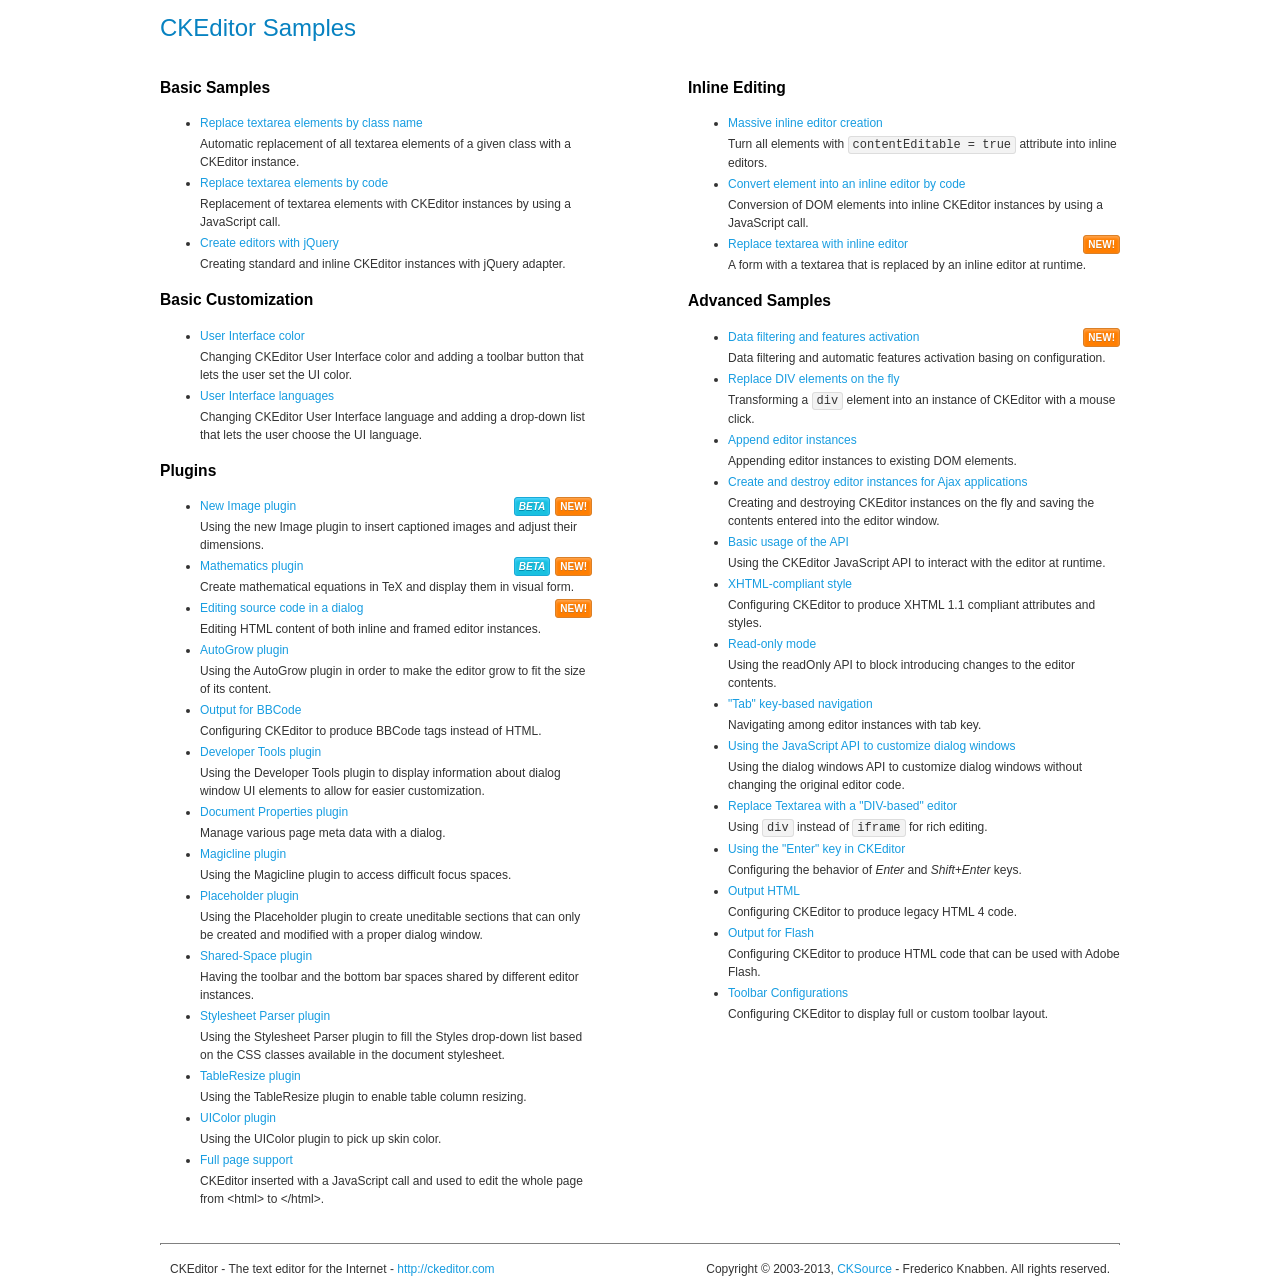
<file: static/js/ckeditor/samples/index.html>
﻿<!DOCTYPE html>
<!--
Copyright (c) 2003-2013, CKSource - Frederico Knabben. All rights reserved.
For licensing, see LICENSE.md or http://ckeditor.com/license
-->
<html>
<head>
	<title>CKEditor Samples</title>
	<meta charset="utf-8">
	<link rel="stylesheet" href="sample.css">
</head>
<body>
	<h1 class="samples">
		CKEditor Samples
	</h1>
	<div class="twoColumns">
		<div class="twoColumnsLeft">
			<h2 class="samples">
				Basic Samples
			</h2>
			<dl class="samples">
				<dt><a class="samples" href="replacebyclass.html">Replace textarea elements by class name</a></dt>
				<dd>Automatic replacement of all textarea elements of a given class with a CKEditor instance.</dd>

				<dt><a class="samples" href="replacebycode.html">Replace textarea elements by code</a></dt>
				<dd>Replacement of textarea elements with CKEditor instances by using a JavaScript call.</dd>

				<dt><a class="samples" href="jquery.html">Create editors with jQuery</a></dt>
				<dd>Creating standard and inline CKEditor instances with jQuery adapter.</dd>
			</dl>

			<h2 class="samples">
				Basic Customization
			</h2>
			<dl class="samples">
				<dt><a class="samples" href="uicolor.html">User Interface color</a></dt>
				<dd>Changing CKEditor User Interface color and adding a toolbar button that lets the user set the UI color.</dd>

				<dt><a class="samples" href="uilanguages.html">User Interface languages</a></dt>
				<dd>Changing CKEditor User Interface language and adding a drop-down list that lets the user choose the UI language.</dd>
			</dl>


			<h2 class="samples">Plugins</h2>
<dl class="samples">
<dt><a class="samples" href="plugins/image2/image2.html">New Image plugin</a> <span class="new">New!</span> <span class="beta">Beta</span></dt>
<dd>Using the new Image plugin to insert captioned images and adjust their dimensions.</dd>

<dt><a class="samples" href="plugins/mathjax/mathjax.html">Mathematics plugin</a> <span class="new">New!</span> <span class="beta">Beta</span></dt>
<dd>Create mathematical equations in TeX and display them in visual form.</dd>

<dt><a class="samples" href="plugins/sourcedialog/sourcedialog.html">Editing source code in a dialog</a> <span class="new">New!</span></dt>
<dd>Editing HTML content of both inline and framed editor instances.</dd>

<dt><a class="samples" href="plugins/autogrow/autogrow.html">AutoGrow plugin</a></dt>
<dd>Using the AutoGrow plugin in order to make the editor grow to fit the size of its content.</dd>

<dt><a class="samples" href="plugins/bbcode/bbcode.html">Output for BBCode</a></dt>
<dd>Configuring CKEditor to produce BBCode tags instead of HTML.</dd>

<dt><a class="samples" href="plugins/devtools/devtools.html">Developer Tools plugin</a></dt>
<dd>Using the Developer Tools plugin to display information about dialog window UI elements to allow for easier customization.</dd>

<dt><a class="samples" href="plugins/docprops/docprops.html">Document Properties plugin</a></dt>
<dd>Manage various page meta data with a dialog.</dd>

<dt><a class="samples" href="plugins/magicline/magicline.html">Magicline plugin</a></dt>
<dd>Using the Magicline plugin to access difficult focus spaces.</dd>

<dt><a class="samples" href="plugins/placeholder/placeholder.html">Placeholder plugin</a></dt>
<dd>Using the Placeholder plugin to create uneditable sections that can only be created and modified with a proper dialog window.</dd>

<dt><a class="samples" href="plugins/sharedspace/sharedspace.html">Shared-Space plugin</a></dt>
<dd>Having the toolbar and the bottom bar spaces shared by different editor instances.</dd>

<dt><a class="samples" href="plugins/stylesheetparser/stylesheetparser.html">Stylesheet Parser plugin</a></dt>
<dd>Using the Stylesheet Parser plugin to fill the Styles drop-down list based on the CSS classes available in the document stylesheet.</dd>

<dt><a class="samples" href="plugins/tableresize/tableresize.html">TableResize plugin</a></dt>
<dd>Using the TableResize plugin to enable table column resizing.</dd>

<dt><a class="samples" href="plugins/uicolor/uicolor.html">UIColor plugin</a></dt>
<dd>Using the UIColor plugin to pick up skin color.</dd>

<dt><a class="samples" href="plugins/wysiwygarea/fullpage.html">Full page support</a></dt>
<dd>CKEditor inserted with a JavaScript call and used to edit the whole page from &lt;html&gt; to &lt;/html&gt;.</dd>
</dl>
		</div>
		<div class="twoColumnsRight">
			<h2 class="samples">
				Inline Editing
			</h2>
			<dl class="samples">
				<dt><a class="samples" href="inlineall.html">Massive inline editor creation</a></dt>
				<dd>Turn all elements with <code>contentEditable = true</code> attribute into inline editors.</dd>

				<dt><a class="samples" href="inlinebycode.html">Convert element into an inline editor by code</a></dt>
				<dd>Conversion of DOM elements into inline CKEditor instances by using a JavaScript call.</dd>

				<dt><a class="samples" href="inlinetextarea.html">Replace textarea with inline editor</a> <span class="new">New!</span></dt>
				<dd>A form with a textarea that is replaced by an inline editor at runtime.</dd>

				
			</dl>

			<h2 class="samples">
				Advanced Samples
			</h2>
			<dl class="samples">
				<dt><a class="samples" href="datafiltering.html">Data filtering and features activation</a> <span class="new">New!</span></dt>
				<dd>Data filtering and automatic features activation basing on configuration.</dd>

				<dt><a class="samples" href="divreplace.html">Replace DIV elements on the fly</a></dt>
				<dd>Transforming a <code>div</code> element into an instance of CKEditor with a mouse click.</dd>

				<dt><a class="samples" href="appendto.html">Append editor instances</a></dt>
				<dd>Appending editor instances to existing DOM elements.</dd>

				<dt><a class="samples" href="ajax.html">Create and destroy editor instances for Ajax applications</a></dt>
				<dd>Creating and destroying CKEditor instances on the fly and saving the contents entered into the editor window.</dd>

				<dt><a class="samples" href="api.html">Basic usage of the API</a></dt>
				<dd>Using the CKEditor JavaScript API to interact with the editor at runtime.</dd>

				<dt><a class="samples" href="xhtmlstyle.html">XHTML-compliant style</a></dt>
				<dd>Configuring CKEditor to produce XHTML 1.1 compliant attributes and styles.</dd>

				<dt><a class="samples" href="readonly.html">Read-only mode</a></dt>
				<dd>Using the readOnly API to block introducing changes to the editor contents.</dd>

				<dt><a class="samples" href="tabindex.html">"Tab" key-based navigation</a></dt>
				<dd>Navigating among editor instances with tab key.</dd>


				
<dt><a class="samples" href="plugins/dialog/dialog.html">Using the JavaScript API to customize dialog windows</a></dt>
<dd>Using the dialog windows API to customize dialog windows without changing the original editor code.</dd>

<dt><a class="samples" href="plugins/divarea/divarea.html">Replace Textarea with a &quot;DIV-based&quot; editor</a></dt>
<dd>Using <code>div</code> instead of <code>iframe</code> for rich editing.</dd>

<dt><a class="samples" href="plugins/enterkey/enterkey.html">Using the &quot;Enter&quot; key in CKEditor</a></dt>
<dd>Configuring the behavior of <em>Enter</em> and <em>Shift+Enter</em> keys.</dd>

<dt><a class="samples" href="plugins/htmlwriter/outputhtml.html">Output HTML</a></dt>
<dd>Configuring CKEditor to produce legacy HTML 4 code.</dd>

<dt><a class="samples" href="plugins/htmlwriter/outputforflash.html">Output for Flash</a></dt>
<dd>Configuring CKEditor to produce HTML code that can be used with Adobe Flash.</dd>

<dt><a class="samples" href="plugins/toolbar/toolbar.html">Toolbar Configurations</a></dt>
<dd>Configuring CKEditor to display full or custom toolbar layout.</dd>

			</dl>
		</div>
	</div>
	<div id="footer">
		<hr>
		<p>
			CKEditor - The text editor for the Internet - <a class="samples" href="http://ckeditor.com/">http://ckeditor.com</a>
		</p>
		<p id="copy">
			Copyright &copy; 2003-2013, <a class="samples" href="http://cksource.com/">CKSource</a> - Frederico Knabben. All rights reserved.
		</p>
	</div>
</body>
</html>
</file>
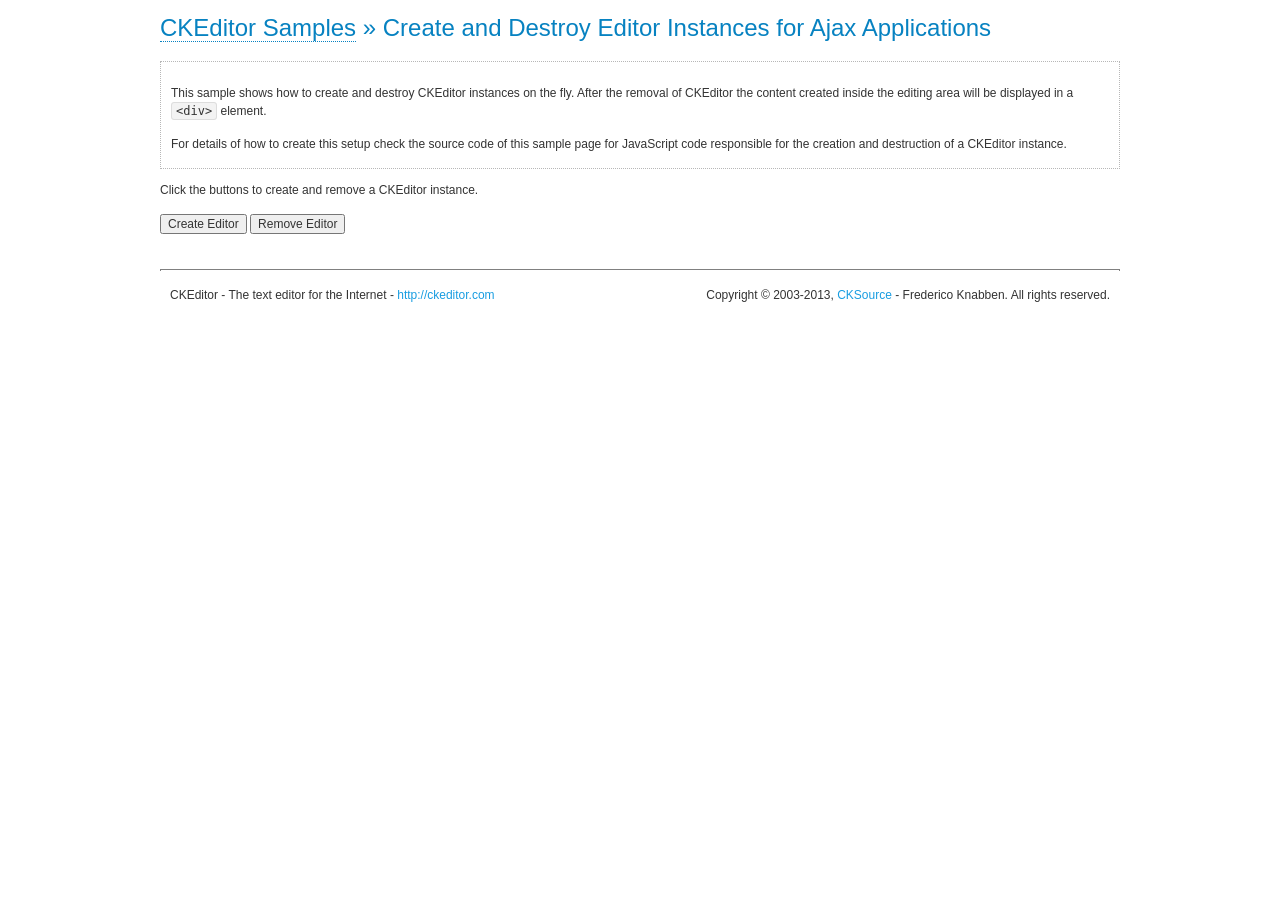
<file: static/js/ckeditor/samples/ajax.html>
<!DOCTYPE html>
<!--
Copyright (c) 2003-2013, CKSource - Frederico Knabben. All rights reserved.
For licensing, see LICENSE.md or http://ckeditor.com/license
-->
<html>
<head>
	<title>Ajax &mdash; CKEditor Sample</title>
	<meta charset="utf-8">
	<script src="../ckeditor.js"></script>
	<link rel="stylesheet" href="sample.css">
	<script>

		var editor, html = '';

		function createEditor() {
			if ( editor )
				return;

			// Create a new editor inside the <div id="editor">, setting its value to html
			var config = {};
			editor = CKEDITOR.appendTo( 'editor', config, html );
		}

		function removeEditor() {
			if ( !editor )
				return;

			// Retrieve the editor contents. In an Ajax application, this data would be
			// sent to the server or used in any other way.
			document.getElementById( 'editorcontents' ).innerHTML = html = editor.getData();
			document.getElementById( 'contents' ).style.display = '';

			// Destroy the editor.
			editor.destroy();
			editor = null;
		}

	</script>
</head>
<body>
	<h1 class="samples">
		<a href="index.html">CKEditor Samples</a> &raquo; Create and Destroy Editor Instances for Ajax Applications
	</h1>
	<div class="description">
		<p>
			This sample shows how to create and destroy CKEditor instances on the fly. After the removal of CKEditor the content created inside the editing
			area will be displayed in a <code>&lt;div&gt;</code> element.
		</p>
		<p>
			For details of how to create this setup check the source code of this sample page
			for JavaScript code responsible for the creation and destruction of a CKEditor instance.
		</p>
	</div>
	<p>Click the buttons to create and remove a CKEditor instance.</p>
	<p>
		<input onclick="createEditor();" type="button" value="Create Editor">
		<input onclick="removeEditor();" type="button" value="Remove Editor">
	</p>
	<!-- This div will hold the editor. -->
	<div id="editor">
	</div>
	<div id="contents" style="display: none">
		<p>
			Edited Contents:
		</p>
		<!-- This div will be used to display the editor contents. -->
		<div id="editorcontents">
		</div>
	</div>
	<div id="footer">
		<hr>
		<p>
			CKEditor - The text editor for the Internet - <a class="samples" href="http://ckeditor.com/">http://ckeditor.com</a>
		</p>
		<p id="copy">
			Copyright &copy; 2003-2013, <a class="samples" href="http://cksource.com/">CKSource</a> - Frederico
			Knabben. All rights reserved.
		</p>
	</div>
</body>
</html>
</file>
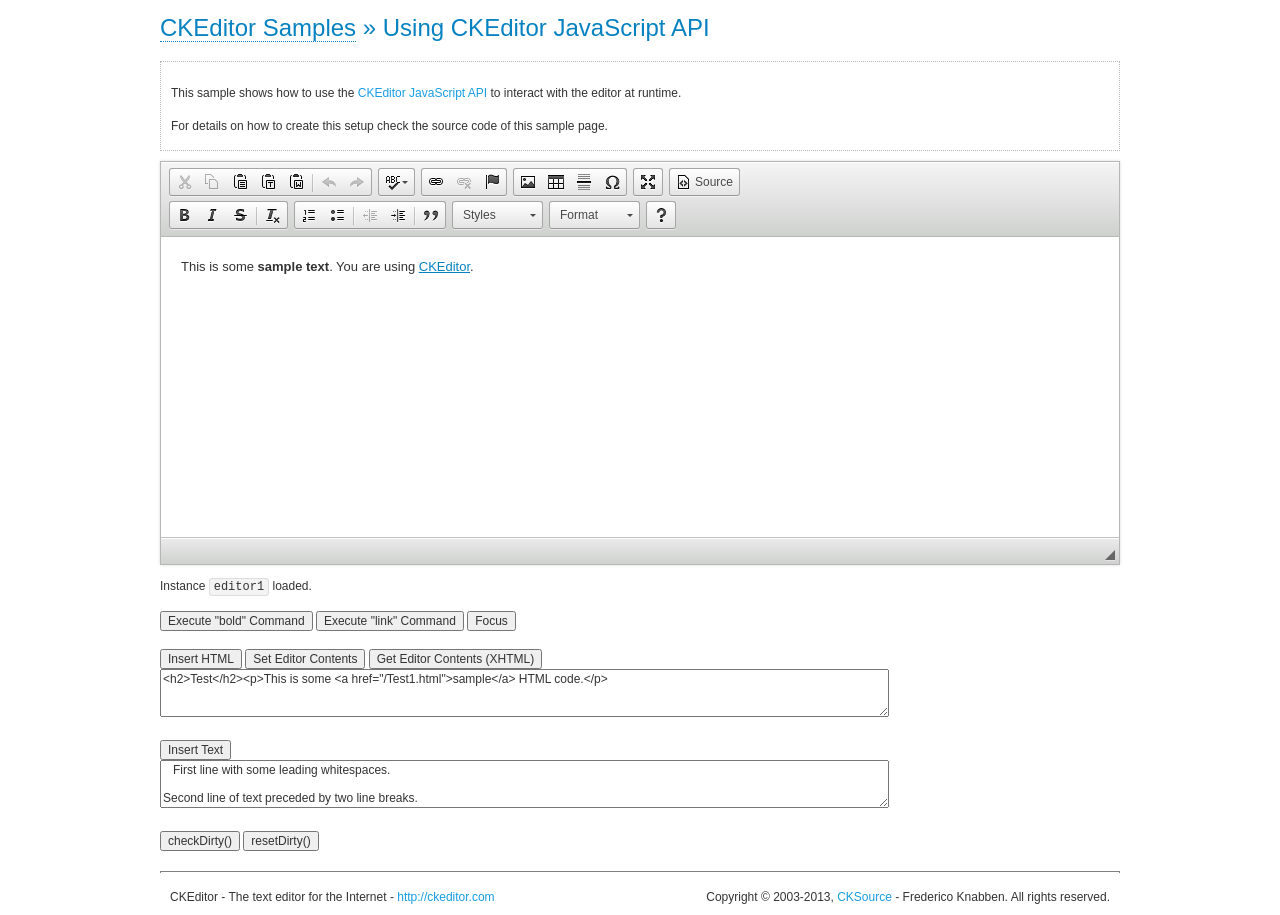
<file: static/js/ckeditor/samples/api.html>
<!DOCTYPE html>
<!--
Copyright (c) 2003-2013, CKSource - Frederico Knabben. All rights reserved.
For licensing, see LICENSE.md or http://ckeditor.com/license
-->
<html>
<head>
	<meta charset="utf-8">
	<title>API Usage &mdash; CKEditor Sample</title>
	<script src="../ckeditor.js"></script>
	<link href="sample.css" rel="stylesheet">
	<script>

// The instanceReady event is fired, when an instance of CKEditor has finished
// its initialization.
CKEDITOR.on( 'instanceReady', function( ev ) {
	// Show the editor name and description in the browser status bar.
	document.getElementById( 'eMessage' ).innerHTML = 'Instance <code>' + ev.editor.name + '<\/code> loaded.';

	// Show this sample buttons.
	document.getElementById( 'eButtons' ).style.display = 'block';
});

function InsertHTML() {
	// Get the editor instance that we want to interact with.
	var editor = CKEDITOR.instances.editor1;
	var value = document.getElementById( 'htmlArea' ).value;

	// Check the active editing mode.
	if ( editor.mode == 'wysiwyg' )
	{
		// Insert HTML code.
		// http://docs.ckeditor.com/#!/api/CKEDITOR.editor-method-insertHtml
		editor.insertHtml( value );
	}
	else
		alert( 'You must be in WYSIWYG mode!' );
}

function InsertText() {
	// Get the editor instance that we want to interact with.
	var editor = CKEDITOR.instances.editor1;
	var value = document.getElementById( 'txtArea' ).value;

	// Check the active editing mode.
	if ( editor.mode == 'wysiwyg' )
	{
		// Insert as plain text.
		// http://docs.ckeditor.com/#!/api/CKEDITOR.editor-method-insertText
		editor.insertText( value );
	}
	else
		alert( 'You must be in WYSIWYG mode!' );
}

function SetContents() {
	// Get the editor instance that we want to interact with.
	var editor = CKEDITOR.instances.editor1;
	var value = document.getElementById( 'htmlArea' ).value;

	// Set editor contents (replace current contents).
	// http://docs.ckeditor.com/#!/api/CKEDITOR.editor-method-setData
	editor.setData( value );
}

function GetContents() {
	// Get the editor instance that you want to interact with.
	var editor = CKEDITOR.instances.editor1;

	// Get editor contents
	// http://docs.ckeditor.com/#!/api/CKEDITOR.editor-method-getData
	alert( editor.getData() );
}

function ExecuteCommand( commandName ) {
	// Get the editor instance that we want to interact with.
	var editor = CKEDITOR.instances.editor1;

	// Check the active editing mode.
	if ( editor.mode == 'wysiwyg' )
	{
		// Execute the command.
		// http://docs.ckeditor.com/#!/api/CKEDITOR.editor-method-execCommand
		editor.execCommand( commandName );
	}
	else
		alert( 'You must be in WYSIWYG mode!' );
}

function CheckDirty() {
	// Get the editor instance that we want to interact with.
	var editor = CKEDITOR.instances.editor1;
	// Checks whether the current editor contents present changes when compared
	// to the contents loaded into the editor at startup
	// http://docs.ckeditor.com/#!/api/CKEDITOR.editor-method-checkDirty
	alert( editor.checkDirty() );
}

function ResetDirty() {
	// Get the editor instance that we want to interact with.
	var editor = CKEDITOR.instances.editor1;
	// Resets the "dirty state" of the editor (see CheckDirty())
	// http://docs.ckeditor.com/#!/api/CKEDITOR.editor-method-resetDirty
	editor.resetDirty();
	alert( 'The "IsDirty" status has been reset' );
}

function Focus() {
	CKEDITOR.instances.editor1.focus();
}

function onFocus() {
	document.getElementById( 'eMessage' ).innerHTML = '<b>' + this.name + ' is focused </b>';
}

function onBlur() {
	document.getElementById( 'eMessage' ).innerHTML = this.name + ' lost focus';
}

	</script>

</head>
<body>
	<h1 class="samples">
		<a href="index.html">CKEditor Samples</a> &raquo; Using CKEditor JavaScript API
	</h1>
	<div class="description">
	<p>
		This sample shows how to use the
		<a class="samples" href="http://docs.ckeditor.com/#!/api/CKEDITOR.editor">CKEditor JavaScript API</a>
		to interact with the editor at runtime.
	</p>
	<p>
		For details on how to create this setup check the source code of this sample page.
	</p>
	</div>

	<!-- This <div> holds alert messages to be display in the sample page. -->
	<div id="alerts">
		<noscript>
			<p>
				<strong>CKEditor requires JavaScript to run</strong>. In a browser with no JavaScript
				support, like yours, you should still see the contents (HTML data) and you should
				be able to edit it normally, without a rich editor interface.
			</p>
		</noscript>
	</div>
	<form action="../../../samples/sample_posteddata.php" method="post">
		<textarea cols="100" id="editor1" name="editor1" rows="10">&lt;p&gt;This is some &lt;strong&gt;sample text&lt;/strong&gt;. You are using &lt;a href="http://ckeditor.com/"&gt;CKEditor&lt;/a&gt;.&lt;/p&gt;</textarea>

		<script>
			// Replace the <textarea id="editor1"> with an CKEditor instance.
			CKEDITOR.replace( 'editor1', {
				on: {
					focus: onFocus,
					blur: onBlur,

					// Check for availability of corresponding plugins.
					pluginsLoaded: function( evt ) {
						var doc = CKEDITOR.document, ed = evt.editor;
						if ( !ed.getCommand( 'bold' ) )
							doc.getById( 'exec-bold' ).hide();
						if ( !ed.getCommand( 'link' ) )
							doc.getById( 'exec-link' ).hide();
					}
				}
			});
		</script>

		<p id="eMessage">
		</p>

		<div id="eButtons" style="display: none">
			<input id="exec-bold" onclick="ExecuteCommand('bold');" type="button" value="Execute &quot;bold&quot; Command">
			<input id="exec-link" onclick="ExecuteCommand('link');" type="button" value="Execute &quot;link&quot; Command">
			<input onclick="Focus();" type="button" value="Focus">
			<br><br>
			<input onclick="InsertHTML();" type="button" value="Insert HTML">
			<input onclick="SetContents();" type="button" value="Set Editor Contents">
			<input onclick="GetContents();" type="button" value="Get Editor Contents (XHTML)">
			<br>
			<textarea cols="100" id="htmlArea" rows="3">&lt;h2&gt;Test&lt;/h2&gt;&lt;p&gt;This is some &lt;a href="/Test1.html"&gt;sample&lt;/a&gt; HTML code.&lt;/p&gt;</textarea>
			<br>
			<br>
			<input onclick="InsertText();" type="button" value="Insert Text">
			<br>
			<textarea cols="100" id="txtArea" rows="3">   First line with some leading whitespaces.

Second line of text preceded by two line breaks.</textarea>
			<br>
			<br>
			<input onclick="CheckDirty();" type="button" value="checkDirty()">
			<input onclick="ResetDirty();" type="button" value="resetDirty()">
		</div>
	</form>
	<div id="footer">
		<hr>
		<p>
			CKEditor - The text editor for the Internet - <a class="samples" href="http://ckeditor.com/">http://ckeditor.com</a>
		</p>
		<p id="copy">
			Copyright &copy; 2003-2013, <a class="samples" href="http://cksource.com/">CKSource</a> - Frederico
			Knabben. All rights reserved.
		</p>
	</div>
</body>
</html>
</file>
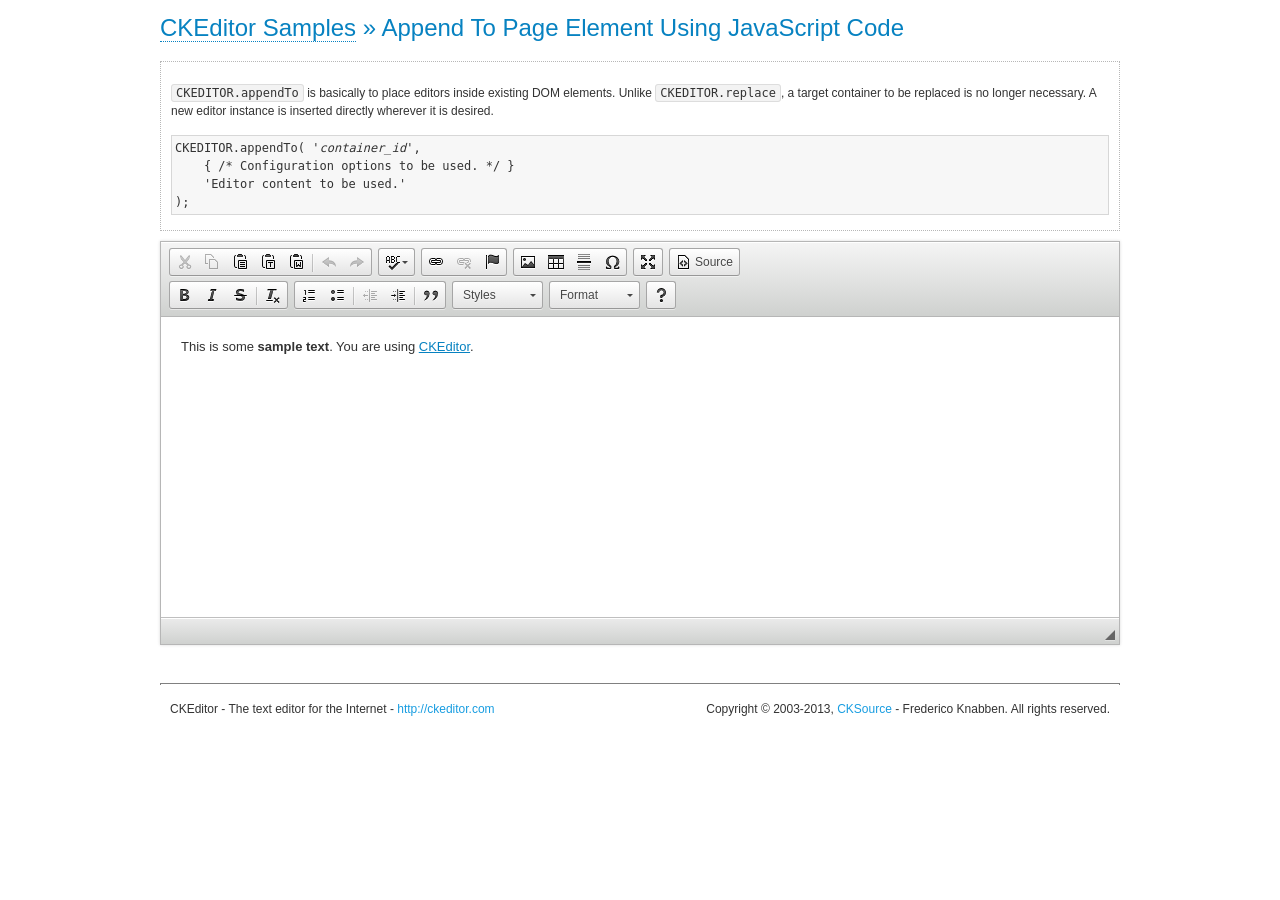
<file: static/js/ckeditor/samples/appendto.html>
<!DOCTYPE html>
<!--
Copyright (c) 2003-2013, CKSource - Frederico Knabben. All rights reserved.
For licensing, see LICENSE.md or http://ckeditor.com/license
-->
<html>
<head>
	<title>CKEDITOR.appendTo &mdash; CKEditor Sample</title>
	<meta charset="utf-8">
	<script src="../ckeditor.js"></script>
	<link rel="stylesheet" href="sample.css">
</head>
<body>
	<h1 class="samples">
		<a href="index.html">CKEditor Samples</a> &raquo; Append To Page Element Using JavaScript Code
	</h1>
	<div id="section1">
		<div class="description">
			<p>
				<code>CKEDITOR.appendTo</code> is basically to place editors
				inside existing DOM elements. Unlike <code>CKEDITOR.replace</code>,
				a target container to be replaced is no longer necessary. A new editor
				instance is inserted directly wherever it is desired.
			</p>
<pre class="samples">CKEDITOR.appendTo( '<em>container_id</em>',
	{ /* Configuration options to be used. */ }
	'Editor content to be used.'
);</pre>
		</div>
		<script>

			// This call can be placed at any point after the
			// <textarea>, or inside a <head><script> in a
			// window.onload event handler.

			// Replace the <textarea id="editor"> with an CKEditor
			// instance, using default configurations.
			CKEDITOR.appendTo( 'section1',
				null,
				'<p>This is some <strong>sample text</strong>. You are using <a href="http://ckeditor.com/">CKEditor</a>.</p>'
			);

		</script>
	</div>
	<br>
	<div id="footer">
		<hr>
		<p>
			CKEditor - The text editor for the Internet - <a class="samples" href="http://ckeditor.com/">http://ckeditor.com</a>
		</p>
		<p id="copy">
			Copyright &copy; 2003-2013, <a class="samples" href="http://cksource.com/">CKSource</a> - Frederico
			Knabben. All rights reserved.
		</p>
	</div>
</body>
</html>
</file>
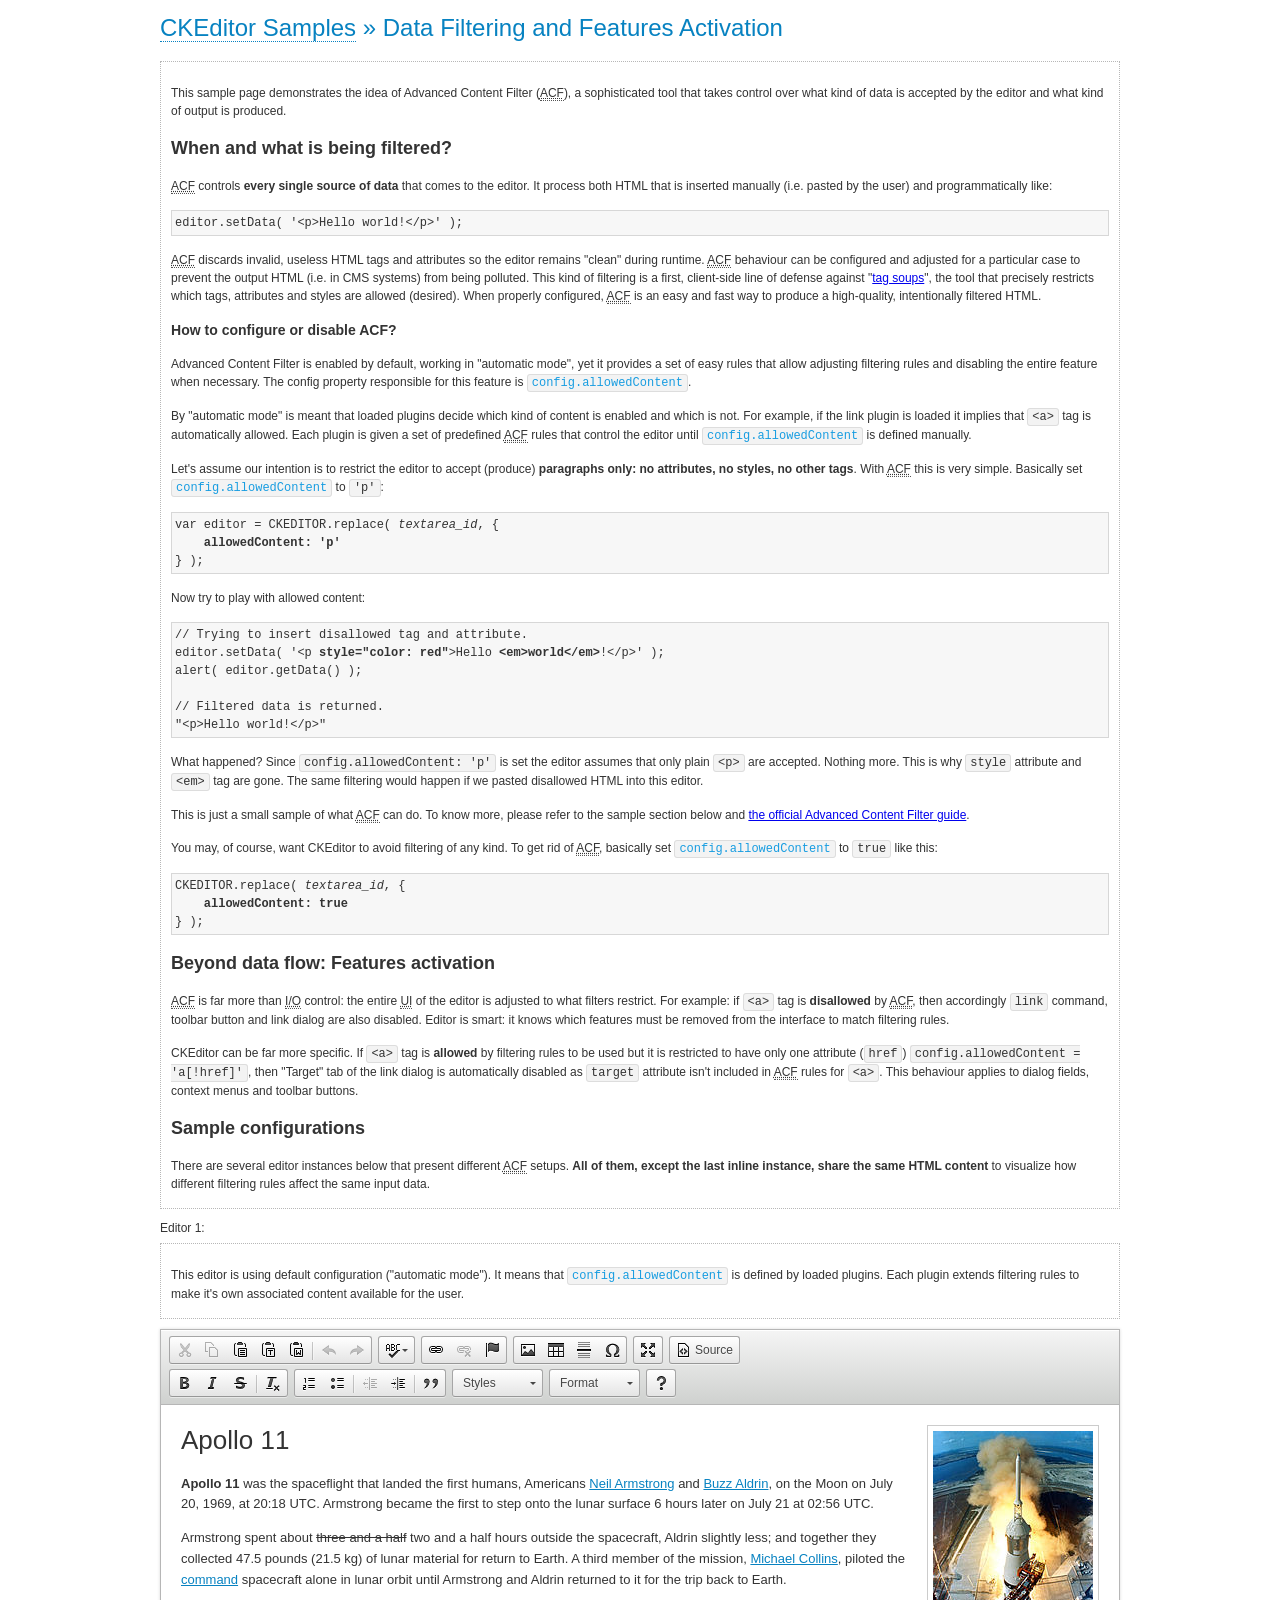
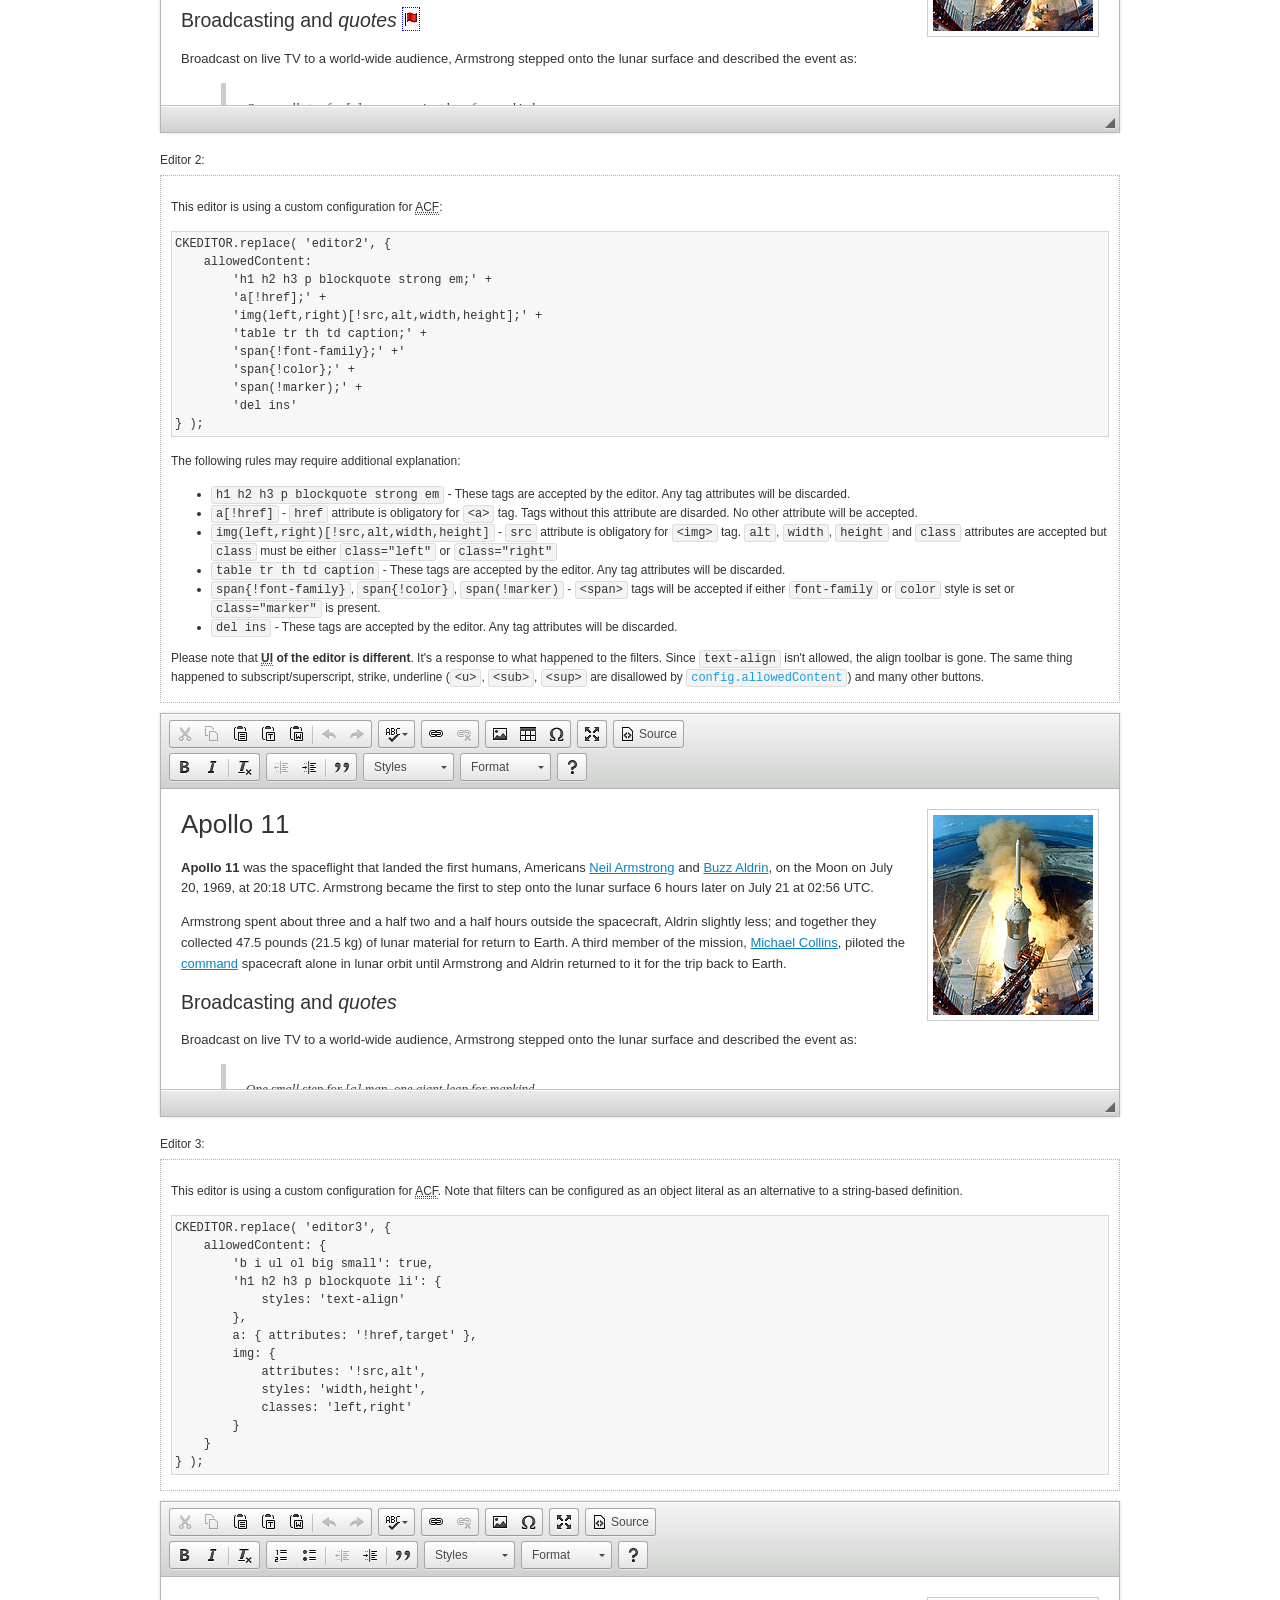
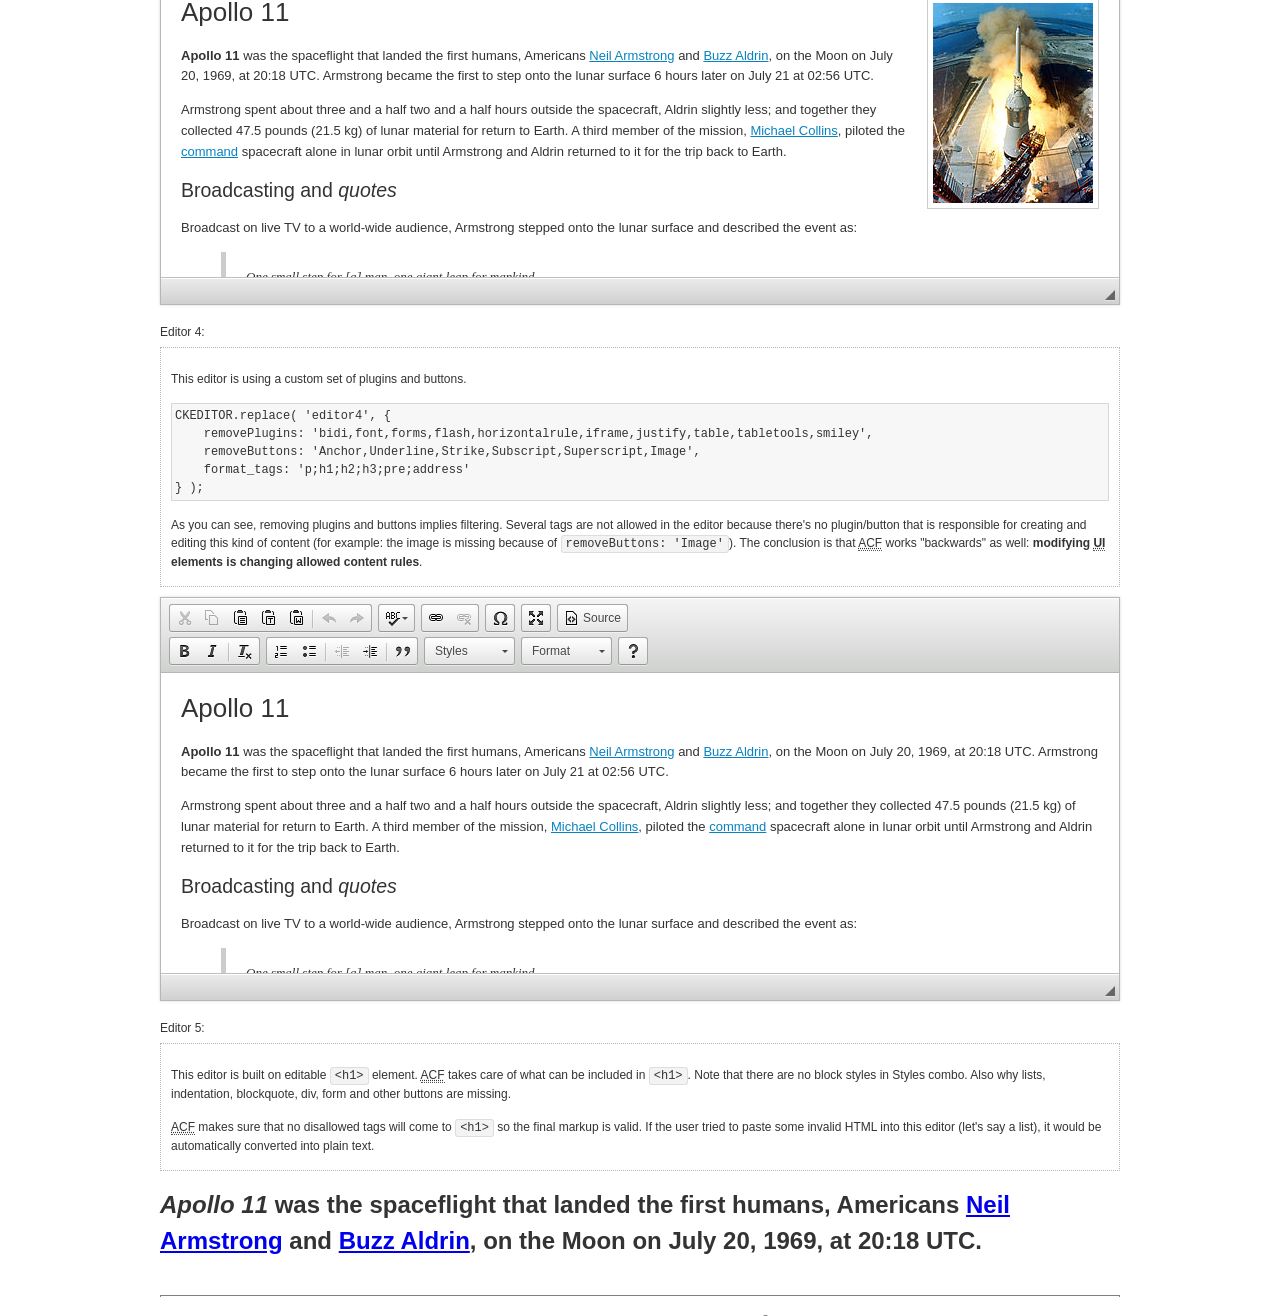
<file: static/js/ckeditor/samples/datafiltering.html>
<!DOCTYPE html>
<!--
Copyright (c) 2003-2013, CKSource - Frederico Knabben. All rights reserved.
For licensing, see LICENSE.md or http://ckeditor.com/license
-->
<html>
<head>
	<title>Data Filtering &mdash; CKEditor Sample</title>
	<meta charset="utf-8">
	<script src="../ckeditor.js"></script>
	<link rel="stylesheet" href="sample.css">
	<script>
		// Remove advanced tabs for all editors.
		CKEDITOR.config.removeDialogTabs = 'image:advanced;link:advanced;flash:advanced;creatediv:advanced;editdiv:advanced';
	</script>
</head>
<body>
	<h1 class="samples">
		<a href="index.html">CKEditor Samples</a> &raquo; Data Filtering and Features Activation
	</h1>
	<div class="description">
		<p>
			This sample page demonstrates the idea of Advanced Content Filter
			(<abbr title="Advanced Content Filter">ACF</abbr>), a sophisticated
			tool that takes control over what kind of data is accepted by the editor and what
			kind of output is produced.
		</p>
		<h2>When and what is being filtered?</h2>
		<p>
			<abbr title="Advanced Content Filter">ACF</abbr> controls
			<strong>every single source of data</strong> that comes to the editor.
			It process both HTML that is inserted manually (i.e. pasted by the user)
			and programmatically like:
		</p>
<pre class="samples">
editor.setData( '&lt;p&gt;Hello world!&lt;/p&gt;' );
</pre>
		<p>
			<abbr title="Advanced Content Filter">ACF</abbr> discards invalid,
			useless HTML tags and attributes so the editor remains "clean" during
			runtime. <abbr title="Advanced Content Filter">ACF</abbr> behaviour
			can be configured and adjusted for a particular case to prevent the
			output HTML (i.e. in CMS systems) from being polluted.

			This kind of filtering is a first, client-side line of defense
			against "<a href="http://en.wikipedia.org/wiki/Tag_soup">tag soups</a>",
			the tool that precisely restricts which tags, attributes and styles
			are allowed (desired). When properly configured, <abbr title="Advanced Content Filter">ACF</abbr>
			is an easy and fast way to produce a high-quality, intentionally filtered HTML.
		</p>

		<h3>How to configure or disable ACF?</h3>
		<p>
			Advanced Content Filter is enabled by default, working in "automatic mode", yet
			it provides a set of easy rules that allow adjusting filtering rules
			and disabling the entire feature when necessary. The config property
			responsible for this feature is <code><a class="samples"
			href="http://docs.ckeditor.com/#!/api/CKEDITOR.config-cfg-allowedContent">config.allowedContent</a></code>.
		</p>
		<p>
			By "automatic mode" is meant that loaded plugins decide which kind
			of content is enabled and which is not. For example, if the link
			plugin is loaded it implies that <code>&lt;a&gt;</code> tag is
			automatically allowed. Each plugin is given a set
			of predefined <abbr title="Advanced Content Filter">ACF</abbr> rules
			that control the editor until <code><a class="samples"
			href="http://docs.ckeditor.com/#!/api/CKEDITOR.config-cfg-allowedContent">
			config.allowedContent</a></code>
			is defined manually.
		</p>
		<p>
			Let's assume our intention is to restrict the editor to accept (produce) <strong>paragraphs
			only: no attributes, no styles, no other tags</strong>.
			With <abbr title="Advanced Content Filter">ACF</abbr>
			this is very simple. Basically set <code><a class="samples"
			href="http://docs.ckeditor.com/#!/api/CKEDITOR.config-cfg-allowedContent">
			config.allowedContent</a></code> to <code>'p'</code>:
		</p>
<pre class="samples">
var editor = CKEDITOR.replace( <em>textarea_id</em>, {
	<strong>allowedContent: 'p'</strong>
} );
</pre>
		<p>
			Now try to play with allowed content:
		</p>
<pre class="samples">
// Trying to insert disallowed tag and attribute.
editor.setData( '&lt;p <strong>style="color: red"</strong>&gt;Hello <strong>&lt;em&gt;world&lt;/em&gt;</strong>!&lt;/p&gt;' );
alert( editor.getData() );

// Filtered data is returned.
"&lt;p&gt;Hello world!&lt;/p&gt;"
</pre>
		<p>
			What happened? Since <code>config.allowedContent: 'p'</code> is set the editor assumes
			that only plain <code>&lt;p&gt;</code> are accepted. Nothing more. This is why
			<code>style</code> attribute and <code>&lt;em&gt;</code> tag are gone. The same
			filtering would happen if we pasted disallowed HTML into this editor.
		</p>
		<p>
			This is just a small sample of what <abbr title="Advanced Content Filter">ACF</abbr>
			can do. To know more, please refer to the sample section below and
			<a href="http://docs.ckeditor.com/#!/guide/dev_advanced_content_filter">the official Advanced Content Filter guide</a>.
		</p>
		<p>
			You may, of course, want CKEditor to avoid filtering of any kind.
			To get rid of <abbr title="Advanced Content Filter">ACF</abbr>,
			basically set <code><a class="samples"
			href="http://docs.ckeditor.com/#!/api/CKEDITOR.config-cfg-allowedContent">
			config.allowedContent</a></code> to <code>true</code> like this:
		</p>
<pre class="samples">
CKEDITOR.replace( <em>textarea_id</em>, {
	<strong>allowedContent: true</strong>
} );
</pre>

		<h2>Beyond data flow: Features activation</h2>
		<p>
			<abbr title="Advanced Content Filter">ACF</abbr> is far more than
			<abbr title="Input/Output">I/O</abbr> control: the entire
			<abbr title="User Interface">UI</abbr> of the editor is adjusted to what
			filters restrict. For example: if <code>&lt;a&gt;</code> tag is
			<strong>disallowed</strong>
			by <abbr title="Advanced Content Filter">ACF</abbr>,
			then accordingly <code>link</code> command, toolbar button and link dialog
			are also disabled. Editor is smart: it knows which features must be
			removed from the interface to match filtering rules.
		</p>
		<p>
			CKEditor can be far more specific. If <code>&lt;a&gt;</code> tag is
			<strong>allowed</strong> by filtering rules to be used but it is restricted
			to have only one attribute (<code>href</code>)
			<code>config.allowedContent = 'a[!href]'</code>, then
			"Target" tab of the link dialog is automatically disabled as <code>target</code>
			attribute isn't included in <abbr title="Advanced Content Filter">ACF</abbr> rules
			for <code>&lt;a&gt;</code>. This behaviour applies to dialog fields, context
			menus and toolbar buttons.
		</p>

		<h2>Sample configurations</h2>
		<p>
			There are several editor instances below that present different
			<abbr title="Advanced Content Filter">ACF</abbr> setups. <strong>All of them,
			except the last inline instance, share the same HTML content</strong> to visualize
			how different filtering rules affect the same input data.
		</p>
	</div>

	<div>
		<label for="editor1">
			Editor 1:
		</label>
		<div class="description">
			<p>
				This editor is using default configuration ("automatic mode"). It means that
				<code><a class="samples"
				href="http://docs.ckeditor.com/#!/api/CKEDITOR.config-cfg-allowedContent">
				config.allowedContent</a></code> is defined by loaded plugins.
				Each plugin extends filtering rules to make it's own associated content
				available for the user.
			</p>
		</div>
		<textarea cols="80" id="editor1" name="editor1" rows="10">
			&lt;h1&gt;&lt;img alt=&quot;Saturn V carrying Apollo 11&quot; class=&quot;right&quot; src=&quot;assets/sample.jpg&quot;/&gt; Apollo 11&lt;/h1&gt; &lt;p&gt;&lt;b&gt;Apollo 11&lt;/b&gt; was the spaceflight that landed the first humans, Americans &lt;a href=&quot;http://en.wikipedia.org/wiki/Neil_Armstrong&quot; title=&quot;Neil Armstrong&quot;&gt;Neil Armstrong&lt;/a&gt; and &lt;a href=&quot;http://en.wikipedia.org/wiki/Buzz_Aldrin&quot; title=&quot;Buzz Aldrin&quot;&gt;Buzz Aldrin&lt;/a&gt;, on the Moon on July 20, 1969, at 20:18 UTC. Armstrong became the first to step onto the lunar surface 6 hours later on July 21 at 02:56 UTC.&lt;/p&gt; &lt;p&gt;Armstrong spent about &lt;s&gt;three and a half&lt;/s&gt; two and a half hours outside the spacecraft, Aldrin slightly less; and together they collected 47.5 pounds (21.5&amp;nbsp;kg) of lunar material for return to Earth. A third member of the mission, &lt;a href=&quot;http://en.wikipedia.org/wiki/Michael_Collins_(astronaut)&quot; title=&quot;Michael Collins (astronaut)&quot;&gt;Michael Collins&lt;/a&gt;, piloted the &lt;a href=&quot;http://en.wikipedia.org/wiki/Apollo_Command/Service_Module&quot; title=&quot;Apollo Command/Service Module&quot;&gt;command&lt;/a&gt; spacecraft alone in lunar orbit until Armstrong and Aldrin returned to it for the trip back to Earth.&lt;/p&gt; &lt;h2&gt;Broadcasting and &lt;em&gt;quotes&lt;/em&gt; &lt;a id=&quot;quotes&quot; name=&quot;quotes&quot;&gt;&lt;/a&gt;&lt;/h2&gt; &lt;p&gt;Broadcast on live TV to a world-wide audience, Armstrong stepped onto the lunar surface and described the event as:&lt;/p&gt; &lt;blockquote&gt;&lt;p&gt;One small step for [a] man, one giant leap for mankind.&lt;/p&gt;&lt;/blockquote&gt; &lt;p&gt;Apollo 11 effectively ended the &lt;a href=&quot;http://en.wikipedia.org/wiki/Space_Race&quot; title=&quot;Space Race&quot;&gt;Space Race&lt;/a&gt; and fulfilled a national goal proposed in 1961 by the late U.S. President &lt;a href=&quot;http://en.wikipedia.org/wiki/John_F._Kennedy&quot; title=&quot;John F. Kennedy&quot;&gt;John F. Kennedy&lt;/a&gt; in a speech before the United States Congress:&lt;/p&gt; &lt;blockquote&gt;&lt;p&gt;[...] before this decade is out, of landing a man on the Moon and returning him safely to the Earth.&lt;/p&gt;&lt;/blockquote&gt; &lt;h2&gt;Technical details &lt;a id=&quot;tech-details&quot; name=&quot;tech-details&quot;&gt;&lt;/a&gt;&lt;/h2&gt; &lt;table align=&quot;right&quot; border=&quot;1&quot; bordercolor=&quot;#ccc&quot; cellpadding=&quot;5&quot; cellspacing=&quot;0&quot; style=&quot;border-collapse:collapse;margin:10px 0 10px 15px;&quot;&gt; &lt;caption&gt;&lt;strong&gt;Mission crew&lt;/strong&gt;&lt;/caption&gt; &lt;thead&gt; &lt;tr&gt; &lt;th scope=&quot;col&quot;&gt;Position&lt;/th&gt; &lt;th scope=&quot;col&quot;&gt;Astronaut&lt;/th&gt; &lt;/tr&gt; &lt;/thead&gt; &lt;tbody&gt; &lt;tr&gt; &lt;td&gt;Commander&lt;/td&gt; &lt;td&gt;Neil A. Armstrong&lt;/td&gt; &lt;/tr&gt; &lt;tr&gt; &lt;td&gt;Command Module Pilot&lt;/td&gt; &lt;td&gt;Michael Collins&lt;/td&gt; &lt;/tr&gt; &lt;tr&gt; &lt;td&gt;Lunar Module Pilot&lt;/td&gt; &lt;td&gt;Edwin &amp;quot;Buzz&amp;quot; E. Aldrin, Jr.&lt;/td&gt; &lt;/tr&gt; &lt;/tbody&gt; &lt;/table&gt; &lt;p&gt;Launched by a &lt;strong&gt;Saturn V&lt;/strong&gt; rocket from &lt;a href=&quot;http://en.wikipedia.org/wiki/Kennedy_Space_Center&quot; title=&quot;Kennedy Space Center&quot;&gt;Kennedy Space Center&lt;/a&gt; in Merritt Island, Florida on July 16, Apollo 11 was the fifth manned mission of &lt;a href=&quot;http://en.wikipedia.org/wiki/NASA&quot; title=&quot;NASA&quot;&gt;NASA&lt;/a&gt;&amp;#39;s Apollo program. The Apollo spacecraft had three parts:&lt;/p&gt; &lt;ol&gt; &lt;li&gt;&lt;strong&gt;Command Module&lt;/strong&gt; with a cabin for the three astronauts which was the only part which landed back on Earth&lt;/li&gt; &lt;li&gt;&lt;strong&gt;Service Module&lt;/strong&gt; which supported the Command Module with propulsion, electrical power, oxygen and water&lt;/li&gt; &lt;li&gt;&lt;strong&gt;Lunar Module&lt;/strong&gt; for landing on the Moon.&lt;/li&gt; &lt;/ol&gt; &lt;p&gt;After being sent to the Moon by the Saturn V&amp;#39;s upper stage, the astronauts separated the spacecraft from it and travelled for three days until they entered into lunar orbit. Armstrong and Aldrin then moved into the Lunar Module and landed in the &lt;a href=&quot;http://en.wikipedia.org/wiki/Mare_Tranquillitatis&quot; title=&quot;Mare Tranquillitatis&quot;&gt;Sea of Tranquility&lt;/a&gt;. They stayed a total of about 21 and a half hours on the lunar surface. After lifting off in the upper part of the Lunar Module and rejoining Collins in the Command Module, they returned to Earth and landed in the &lt;a href=&quot;http://en.wikipedia.org/wiki/Pacific_Ocean&quot; title=&quot;Pacific Ocean&quot;&gt;Pacific Ocean&lt;/a&gt; on July 24.&lt;/p&gt; &lt;hr/&gt; &lt;p style=&quot;text-align: right;&quot;&gt;&lt;small&gt;Source: &lt;a href=&quot;http://en.wikipedia.org/wiki/Apollo_11&quot;&gt;Wikipedia.org&lt;/a&gt;&lt;/small&gt;&lt;/p&gt;
		</textarea>

		<script>

			CKEDITOR.replace( 'editor1' );

		</script>
	</div>

	<br>

	<div>
		<label for="editor2">
			Editor 2:
		</label>
		<div class="description">
			<p>
				This editor is using a custom configuration for
				<abbr title="Advanced Content Filter">ACF</abbr>:
			</p>
<pre class="samples">
CKEDITOR.replace( 'editor2', {
	allowedContent:
		'h1 h2 h3 p blockquote strong em;' +
		'a[!href];' +
		'img(left,right)[!src,alt,width,height];' +
		'table tr th td caption;' +
		'span{!font-family};' +'
		'span{!color};' +
		'span(!marker);' +
		'del ins'
} );
</pre>
			<p>
				The following rules may require additional explanation:
			</p>
			<ul>
				<li>
					<code>h1 h2 h3 p blockquote strong em</code> - These tags
					are accepted by the editor. Any tag attributes will be discarded.
				</li>
				<li>
					<code>a[!href]</code> - <code>href</code> attribute is obligatory
					for <code>&lt;a&gt;</code> tag. Tags without this attribute
					are disarded. No other attribute will be accepted.
				</li>
				<li>
					<code>img(left,right)[!src,alt,width,height]</code> - <code>src</code>
					attribute is obligatory for <code>&lt;img&gt;</code> tag.
					<code>alt</code>, <code>width</code>, <code>height</code>
					and <code>class</code> attributes are accepted but
					<code>class</code> must be either <code>class="left"</code>
					or <code>class="right"</code>
				</li>
				<li>
					<code>table tr th td caption</code> - These tags
					are accepted by the editor. Any tag attributes will be discarded.
				</li>
				<li>
					<code>span{!font-family}</code>, <code>span{!color}</code>,
					<code>span(!marker)</code> - <code>&lt;span&gt;</code> tags
					will be accepted if either <code>font-family</code> or
					<code>color</code> style is set or <code>class="marker"</code>
					is present.
				</li>
				<li>
					<code>del ins</code> - These tags
					are accepted by the editor. Any tag attributes will be discarded.
				</li>
			</ul>
			<p>
				Please note that <strong><abbr title="User Interface">UI</abbr> of the
				editor is different</strong>. It's a response to what happened to the filters.
				Since <code>text-align</code> isn't allowed, the align toolbar is gone.
				The same thing happened to subscript/superscript, strike, underline
				(<code>&lt;u&gt;</code>, <code>&lt;sub&gt;</code>, <code>&lt;sup&gt;</code>
				are disallowed by <code><a class="samples"
				href="http://docs.ckeditor.com/#!/api/CKEDITOR.config-cfg-allowedContent">
				config.allowedContent</a></code>) and many other buttons.
			</p>
		</div>
		<textarea cols="80" id="editor2" name="editor2" rows="10">
			&lt;h1&gt;&lt;img alt=&quot;Saturn V carrying Apollo 11&quot; class=&quot;right&quot; src=&quot;assets/sample.jpg&quot;/&gt; Apollo 11&lt;/h1&gt; &lt;p&gt;&lt;b&gt;Apollo 11&lt;/b&gt; was the spaceflight that landed the first humans, Americans &lt;a href=&quot;http://en.wikipedia.org/wiki/Neil_Armstrong&quot; title=&quot;Neil Armstrong&quot;&gt;Neil Armstrong&lt;/a&gt; and &lt;a href=&quot;http://en.wikipedia.org/wiki/Buzz_Aldrin&quot; title=&quot;Buzz Aldrin&quot;&gt;Buzz Aldrin&lt;/a&gt;, on the Moon on July 20, 1969, at 20:18 UTC. Armstrong became the first to step onto the lunar surface 6 hours later on July 21 at 02:56 UTC.&lt;/p&gt; &lt;p&gt;Armstrong spent about &lt;s&gt;three and a half&lt;/s&gt; two and a half hours outside the spacecraft, Aldrin slightly less; and together they collected 47.5 pounds (21.5&amp;nbsp;kg) of lunar material for return to Earth. A third member of the mission, &lt;a href=&quot;http://en.wikipedia.org/wiki/Michael_Collins_(astronaut)&quot; title=&quot;Michael Collins (astronaut)&quot;&gt;Michael Collins&lt;/a&gt;, piloted the &lt;a href=&quot;http://en.wikipedia.org/wiki/Apollo_Command/Service_Module&quot; title=&quot;Apollo Command/Service Module&quot;&gt;command&lt;/a&gt; spacecraft alone in lunar orbit until Armstrong and Aldrin returned to it for the trip back to Earth.&lt;/p&gt; &lt;h2&gt;Broadcasting and &lt;em&gt;quotes&lt;/em&gt; &lt;a id=&quot;quotes&quot; name=&quot;quotes&quot;&gt;&lt;/a&gt;&lt;/h2&gt; &lt;p&gt;Broadcast on live TV to a world-wide audience, Armstrong stepped onto the lunar surface and described the event as:&lt;/p&gt; &lt;blockquote&gt;&lt;p&gt;One small step for [a] man, one giant leap for mankind.&lt;/p&gt;&lt;/blockquote&gt; &lt;p&gt;Apollo 11 effectively ended the &lt;a href=&quot;http://en.wikipedia.org/wiki/Space_Race&quot; title=&quot;Space Race&quot;&gt;Space Race&lt;/a&gt; and fulfilled a national goal proposed in 1961 by the late U.S. President &lt;a href=&quot;http://en.wikipedia.org/wiki/John_F._Kennedy&quot; title=&quot;John F. Kennedy&quot;&gt;John F. Kennedy&lt;/a&gt; in a speech before the United States Congress:&lt;/p&gt; &lt;blockquote&gt;&lt;p&gt;[...] before this decade is out, of landing a man on the Moon and returning him safely to the Earth.&lt;/p&gt;&lt;/blockquote&gt; &lt;h2&gt;Technical details &lt;a id=&quot;tech-details&quot; name=&quot;tech-details&quot;&gt;&lt;/a&gt;&lt;/h2&gt; &lt;table align=&quot;right&quot; border=&quot;1&quot; bordercolor=&quot;#ccc&quot; cellpadding=&quot;5&quot; cellspacing=&quot;0&quot; style=&quot;border-collapse:collapse;margin:10px 0 10px 15px;&quot;&gt; &lt;caption&gt;&lt;strong&gt;Mission crew&lt;/strong&gt;&lt;/caption&gt; &lt;thead&gt; &lt;tr&gt; &lt;th scope=&quot;col&quot;&gt;Position&lt;/th&gt; &lt;th scope=&quot;col&quot;&gt;Astronaut&lt;/th&gt; &lt;/tr&gt; &lt;/thead&gt; &lt;tbody&gt; &lt;tr&gt; &lt;td&gt;Commander&lt;/td&gt; &lt;td&gt;Neil A. Armstrong&lt;/td&gt; &lt;/tr&gt; &lt;tr&gt; &lt;td&gt;Command Module Pilot&lt;/td&gt; &lt;td&gt;Michael Collins&lt;/td&gt; &lt;/tr&gt; &lt;tr&gt; &lt;td&gt;Lunar Module Pilot&lt;/td&gt; &lt;td&gt;Edwin &amp;quot;Buzz&amp;quot; E. Aldrin, Jr.&lt;/td&gt; &lt;/tr&gt; &lt;/tbody&gt; &lt;/table&gt; &lt;p&gt;Launched by a &lt;strong&gt;Saturn V&lt;/strong&gt; rocket from &lt;a href=&quot;http://en.wikipedia.org/wiki/Kennedy_Space_Center&quot; title=&quot;Kennedy Space Center&quot;&gt;Kennedy Space Center&lt;/a&gt; in Merritt Island, Florida on July 16, Apollo 11 was the fifth manned mission of &lt;a href=&quot;http://en.wikipedia.org/wiki/NASA&quot; title=&quot;NASA&quot;&gt;NASA&lt;/a&gt;&amp;#39;s Apollo program. The Apollo spacecraft had three parts:&lt;/p&gt; &lt;ol&gt; &lt;li&gt;&lt;strong&gt;Command Module&lt;/strong&gt; with a cabin for the three astronauts which was the only part which landed back on Earth&lt;/li&gt; &lt;li&gt;&lt;strong&gt;Service Module&lt;/strong&gt; which supported the Command Module with propulsion, electrical power, oxygen and water&lt;/li&gt; &lt;li&gt;&lt;strong&gt;Lunar Module&lt;/strong&gt; for landing on the Moon.&lt;/li&gt; &lt;/ol&gt; &lt;p&gt;After being sent to the Moon by the Saturn V&amp;#39;s upper stage, the astronauts separated the spacecraft from it and travelled for three days until they entered into lunar orbit. Armstrong and Aldrin then moved into the Lunar Module and landed in the &lt;a href=&quot;http://en.wikipedia.org/wiki/Mare_Tranquillitatis&quot; title=&quot;Mare Tranquillitatis&quot;&gt;Sea of Tranquility&lt;/a&gt;. They stayed a total of about 21 and a half hours on the lunar surface. After lifting off in the upper part of the Lunar Module and rejoining Collins in the Command Module, they returned to Earth and landed in the &lt;a href=&quot;http://en.wikipedia.org/wiki/Pacific_Ocean&quot; title=&quot;Pacific Ocean&quot;&gt;Pacific Ocean&lt;/a&gt; on July 24.&lt;/p&gt; &lt;hr/&gt; &lt;p style=&quot;text-align: right;&quot;&gt;&lt;small&gt;Source: &lt;a href=&quot;http://en.wikipedia.org/wiki/Apollo_11&quot;&gt;Wikipedia.org&lt;/a&gt;&lt;/small&gt;&lt;/p&gt;
		</textarea>
		<script>

			CKEDITOR.replace( 'editor2', {
				allowedContent:
					'h1 h2 h3 p blockquote strong em;' +
					'a[!href];' +
					'img(left,right)[!src,alt,width,height];' +
					'table tr th td caption;' +
					'span{!font-family};' +
					'span{!color};' +
					'span(!marker);' +
					'del ins'
			} );

		</script>
	</div>

	<br>

	<div>
		<label for="editor3">
			Editor 3:
		</label>
		<div class="description">
			<p>
				This editor is using a custom configuration for
				<abbr title="Advanced Content Filter">ACF</abbr>.
				Note that filters can be configured as an object literal
				as an alternative to a string-based definition.
			</p>
<pre class="samples">
CKEDITOR.replace( 'editor3', {
	allowedContent: {
		'b i ul ol big small': true,
		'h1 h2 h3 p blockquote li': {
			styles: 'text-align'
		},
		a: { attributes: '!href,target' },
		img: {
			attributes: '!src,alt',
			styles: 'width,height',
			classes: 'left,right'
		}
	}
} );
</pre>
		</div>
		<textarea cols="80" id="editor3" name="editor3" rows="10">
			&lt;h1&gt;&lt;img alt=&quot;Saturn V carrying Apollo 11&quot; class=&quot;right&quot; src=&quot;assets/sample.jpg&quot;/&gt; Apollo 11&lt;/h1&gt; &lt;p&gt;&lt;b&gt;Apollo 11&lt;/b&gt; was the spaceflight that landed the first humans, Americans &lt;a href=&quot;http://en.wikipedia.org/wiki/Neil_Armstrong&quot; title=&quot;Neil Armstrong&quot;&gt;Neil Armstrong&lt;/a&gt; and &lt;a href=&quot;http://en.wikipedia.org/wiki/Buzz_Aldrin&quot; title=&quot;Buzz Aldrin&quot;&gt;Buzz Aldrin&lt;/a&gt;, on the Moon on July 20, 1969, at 20:18 UTC. Armstrong became the first to step onto the lunar surface 6 hours later on July 21 at 02:56 UTC.&lt;/p&gt; &lt;p&gt;Armstrong spent about &lt;s&gt;three and a half&lt;/s&gt; two and a half hours outside the spacecraft, Aldrin slightly less; and together they collected 47.5 pounds (21.5&amp;nbsp;kg) of lunar material for return to Earth. A third member of the mission, &lt;a href=&quot;http://en.wikipedia.org/wiki/Michael_Collins_(astronaut)&quot; title=&quot;Michael Collins (astronaut)&quot;&gt;Michael Collins&lt;/a&gt;, piloted the &lt;a href=&quot;http://en.wikipedia.org/wiki/Apollo_Command/Service_Module&quot; title=&quot;Apollo Command/Service Module&quot;&gt;command&lt;/a&gt; spacecraft alone in lunar orbit until Armstrong and Aldrin returned to it for the trip back to Earth.&lt;/p&gt; &lt;h2&gt;Broadcasting and &lt;em&gt;quotes&lt;/em&gt; &lt;a id=&quot;quotes&quot; name=&quot;quotes&quot;&gt;&lt;/a&gt;&lt;/h2&gt; &lt;p&gt;Broadcast on live TV to a world-wide audience, Armstrong stepped onto the lunar surface and described the event as:&lt;/p&gt; &lt;blockquote&gt;&lt;p&gt;One small step for [a] man, one giant leap for mankind.&lt;/p&gt;&lt;/blockquote&gt; &lt;p&gt;Apollo 11 effectively ended the &lt;a href=&quot;http://en.wikipedia.org/wiki/Space_Race&quot; title=&quot;Space Race&quot;&gt;Space Race&lt;/a&gt; and fulfilled a national goal proposed in 1961 by the late U.S. President &lt;a href=&quot;http://en.wikipedia.org/wiki/John_F._Kennedy&quot; title=&quot;John F. Kennedy&quot;&gt;John F. Kennedy&lt;/a&gt; in a speech before the United States Congress:&lt;/p&gt; &lt;blockquote&gt;&lt;p&gt;[...] before this decade is out, of landing a man on the Moon and returning him safely to the Earth.&lt;/p&gt;&lt;/blockquote&gt; &lt;h2&gt;Technical details &lt;a id=&quot;tech-details&quot; name=&quot;tech-details&quot;&gt;&lt;/a&gt;&lt;/h2&gt; &lt;table align=&quot;right&quot; border=&quot;1&quot; bordercolor=&quot;#ccc&quot; cellpadding=&quot;5&quot; cellspacing=&quot;0&quot; style=&quot;border-collapse:collapse;margin:10px 0 10px 15px;&quot;&gt; &lt;caption&gt;&lt;strong&gt;Mission crew&lt;/strong&gt;&lt;/caption&gt; &lt;thead&gt; &lt;tr&gt; &lt;th scope=&quot;col&quot;&gt;Position&lt;/th&gt; &lt;th scope=&quot;col&quot;&gt;Astronaut&lt;/th&gt; &lt;/tr&gt; &lt;/thead&gt; &lt;tbody&gt; &lt;tr&gt; &lt;td&gt;Commander&lt;/td&gt; &lt;td&gt;Neil A. Armstrong&lt;/td&gt; &lt;/tr&gt; &lt;tr&gt; &lt;td&gt;Command Module Pilot&lt;/td&gt; &lt;td&gt;Michael Collins&lt;/td&gt; &lt;/tr&gt; &lt;tr&gt; &lt;td&gt;Lunar Module Pilot&lt;/td&gt; &lt;td&gt;Edwin &amp;quot;Buzz&amp;quot; E. Aldrin, Jr.&lt;/td&gt; &lt;/tr&gt; &lt;/tbody&gt; &lt;/table&gt; &lt;p&gt;Launched by a &lt;strong&gt;Saturn V&lt;/strong&gt; rocket from &lt;a href=&quot;http://en.wikipedia.org/wiki/Kennedy_Space_Center&quot; title=&quot;Kennedy Space Center&quot;&gt;Kennedy Space Center&lt;/a&gt; in Merritt Island, Florida on July 16, Apollo 11 was the fifth manned mission of &lt;a href=&quot;http://en.wikipedia.org/wiki/NASA&quot; title=&quot;NASA&quot;&gt;NASA&lt;/a&gt;&amp;#39;s Apollo program. The Apollo spacecraft had three parts:&lt;/p&gt; &lt;ol&gt; &lt;li&gt;&lt;strong&gt;Command Module&lt;/strong&gt; with a cabin for the three astronauts which was the only part which landed back on Earth&lt;/li&gt; &lt;li&gt;&lt;strong&gt;Service Module&lt;/strong&gt; which supported the Command Module with propulsion, electrical power, oxygen and water&lt;/li&gt; &lt;li&gt;&lt;strong&gt;Lunar Module&lt;/strong&gt; for landing on the Moon.&lt;/li&gt; &lt;/ol&gt; &lt;p&gt;After being sent to the Moon by the Saturn V&amp;#39;s upper stage, the astronauts separated the spacecraft from it and travelled for three days until they entered into lunar orbit. Armstrong and Aldrin then moved into the Lunar Module and landed in the &lt;a href=&quot;http://en.wikipedia.org/wiki/Mare_Tranquillitatis&quot; title=&quot;Mare Tranquillitatis&quot;&gt;Sea of Tranquility&lt;/a&gt;. They stayed a total of about 21 and a half hours on the lunar surface. After lifting off in the upper part of the Lunar Module and rejoining Collins in the Command Module, they returned to Earth and landed in the &lt;a href=&quot;http://en.wikipedia.org/wiki/Pacific_Ocean&quot; title=&quot;Pacific Ocean&quot;&gt;Pacific Ocean&lt;/a&gt; on July 24.&lt;/p&gt; &lt;hr/&gt; &lt;p style=&quot;text-align: right;&quot;&gt;&lt;small&gt;Source: &lt;a href=&quot;http://en.wikipedia.org/wiki/Apollo_11&quot;&gt;Wikipedia.org&lt;/a&gt;&lt;/small&gt;&lt;/p&gt;
		</textarea>
		<script>

			CKEDITOR.replace( 'editor3', {
				allowedContent: {
					'b i ul ol big small': true,
					'h1 h2 h3 p blockquote li': {
						styles: 'text-align'
					},
					a: { attributes: '!href,target' },
					img: {
						attributes: '!src,alt',
						styles: 'width,height',
						classes: 'left,right'
					}
				}
			} );

		</script>
	</div>

	<br>

	<div>
		<label for="editor4">
			Editor 4:
		</label>
		<div class="description">
			<p>
				This editor is using a custom set of plugins and buttons.
			</p>
<pre class="samples">
CKEDITOR.replace( 'editor4', {
	removePlugins: 'bidi,font,forms,flash,horizontalrule,iframe,justify,table,tabletools,smiley',
	removeButtons: 'Anchor,Underline,Strike,Subscript,Superscript,Image',
	format_tags: 'p;h1;h2;h3;pre;address'
} );
</pre>
			<p>
				As you can see, removing plugins and buttons implies filtering.
				Several tags are not allowed in the editor because there's no
				plugin/button that is responsible for creating and editing this
				kind of content (for example: the image is missing because
				of <code>removeButtons: 'Image'</code>). The conclusion is that
				<abbr title="Advanced Content Filter">ACF</abbr> works "backwards"
				as well: <strong>modifying <abbr title="User Interface">UI</abbr>
				elements is changing allowed content rules</strong>.
			</p>
		</div>
		<textarea cols="80" id="editor4" name="editor4" rows="10">
			&lt;h1&gt;&lt;img alt=&quot;Saturn V carrying Apollo 11&quot; class=&quot;right&quot; src=&quot;assets/sample.jpg&quot;/&gt; Apollo 11&lt;/h1&gt; &lt;p&gt;&lt;b&gt;Apollo 11&lt;/b&gt; was the spaceflight that landed the first humans, Americans &lt;a href=&quot;http://en.wikipedia.org/wiki/Neil_Armstrong&quot; title=&quot;Neil Armstrong&quot;&gt;Neil Armstrong&lt;/a&gt; and &lt;a href=&quot;http://en.wikipedia.org/wiki/Buzz_Aldrin&quot; title=&quot;Buzz Aldrin&quot;&gt;Buzz Aldrin&lt;/a&gt;, on the Moon on July 20, 1969, at 20:18 UTC. Armstrong became the first to step onto the lunar surface 6 hours later on July 21 at 02:56 UTC.&lt;/p&gt; &lt;p&gt;Armstrong spent about &lt;s&gt;three and a half&lt;/s&gt; two and a half hours outside the spacecraft, Aldrin slightly less; and together they collected 47.5 pounds (21.5&amp;nbsp;kg) of lunar material for return to Earth. A third member of the mission, &lt;a href=&quot;http://en.wikipedia.org/wiki/Michael_Collins_(astronaut)&quot; title=&quot;Michael Collins (astronaut)&quot;&gt;Michael Collins&lt;/a&gt;, piloted the &lt;a href=&quot;http://en.wikipedia.org/wiki/Apollo_Command/Service_Module&quot; title=&quot;Apollo Command/Service Module&quot;&gt;command&lt;/a&gt; spacecraft alone in lunar orbit until Armstrong and Aldrin returned to it for the trip back to Earth.&lt;/p&gt; &lt;h2&gt;Broadcasting and &lt;em&gt;quotes&lt;/em&gt; &lt;a id=&quot;quotes&quot; name=&quot;quotes&quot;&gt;&lt;/a&gt;&lt;/h2&gt; &lt;p&gt;Broadcast on live TV to a world-wide audience, Armstrong stepped onto the lunar surface and described the event as:&lt;/p&gt; &lt;blockquote&gt;&lt;p&gt;One small step for [a] man, one giant leap for mankind.&lt;/p&gt;&lt;/blockquote&gt; &lt;p&gt;Apollo 11 effectively ended the &lt;a href=&quot;http://en.wikipedia.org/wiki/Space_Race&quot; title=&quot;Space Race&quot;&gt;Space Race&lt;/a&gt; and fulfilled a national goal proposed in 1961 by the late U.S. President &lt;a href=&quot;http://en.wikipedia.org/wiki/John_F._Kennedy&quot; title=&quot;John F. Kennedy&quot;&gt;John F. Kennedy&lt;/a&gt; in a speech before the United States Congress:&lt;/p&gt; &lt;blockquote&gt;&lt;p&gt;[...] before this decade is out, of landing a man on the Moon and returning him safely to the Earth.&lt;/p&gt;&lt;/blockquote&gt; &lt;h2&gt;Technical details &lt;a id=&quot;tech-details&quot; name=&quot;tech-details&quot;&gt;&lt;/a&gt;&lt;/h2&gt; &lt;table align=&quot;right&quot; border=&quot;1&quot; bordercolor=&quot;#ccc&quot; cellpadding=&quot;5&quot; cellspacing=&quot;0&quot; style=&quot;border-collapse:collapse;margin:10px 0 10px 15px;&quot;&gt; &lt;caption&gt;&lt;strong&gt;Mission crew&lt;/strong&gt;&lt;/caption&gt; &lt;thead&gt; &lt;tr&gt; &lt;th scope=&quot;col&quot;&gt;Position&lt;/th&gt; &lt;th scope=&quot;col&quot;&gt;Astronaut&lt;/th&gt; &lt;/tr&gt; &lt;/thead&gt; &lt;tbody&gt; &lt;tr&gt; &lt;td&gt;Commander&lt;/td&gt; &lt;td&gt;Neil A. Armstrong&lt;/td&gt; &lt;/tr&gt; &lt;tr&gt; &lt;td&gt;Command Module Pilot&lt;/td&gt; &lt;td&gt;Michael Collins&lt;/td&gt; &lt;/tr&gt; &lt;tr&gt; &lt;td&gt;Lunar Module Pilot&lt;/td&gt; &lt;td&gt;Edwin &amp;quot;Buzz&amp;quot; E. Aldrin, Jr.&lt;/td&gt; &lt;/tr&gt; &lt;/tbody&gt; &lt;/table&gt; &lt;p&gt;Launched by a &lt;strong&gt;Saturn V&lt;/strong&gt; rocket from &lt;a href=&quot;http://en.wikipedia.org/wiki/Kennedy_Space_Center&quot; title=&quot;Kennedy Space Center&quot;&gt;Kennedy Space Center&lt;/a&gt; in Merritt Island, Florida on July 16, Apollo 11 was the fifth manned mission of &lt;a href=&quot;http://en.wikipedia.org/wiki/NASA&quot; title=&quot;NASA&quot;&gt;NASA&lt;/a&gt;&amp;#39;s Apollo program. The Apollo spacecraft had three parts:&lt;/p&gt; &lt;ol&gt; &lt;li&gt;&lt;strong&gt;Command Module&lt;/strong&gt; with a cabin for the three astronauts which was the only part which landed back on Earth&lt;/li&gt; &lt;li&gt;&lt;strong&gt;Service Module&lt;/strong&gt; which supported the Command Module with propulsion, electrical power, oxygen and water&lt;/li&gt; &lt;li&gt;&lt;strong&gt;Lunar Module&lt;/strong&gt; for landing on the Moon.&lt;/li&gt; &lt;/ol&gt; &lt;p&gt;After being sent to the Moon by the Saturn V&amp;#39;s upper stage, the astronauts separated the spacecraft from it and travelled for three days until they entered into lunar orbit. Armstrong and Aldrin then moved into the Lunar Module and landed in the &lt;a href=&quot;http://en.wikipedia.org/wiki/Mare_Tranquillitatis&quot; title=&quot;Mare Tranquillitatis&quot;&gt;Sea of Tranquility&lt;/a&gt;. They stayed a total of about 21 and a half hours on the lunar surface. After lifting off in the upper part of the Lunar Module and rejoining Collins in the Command Module, they returned to Earth and landed in the &lt;a href=&quot;http://en.wikipedia.org/wiki/Pacific_Ocean&quot; title=&quot;Pacific Ocean&quot;&gt;Pacific Ocean&lt;/a&gt; on July 24.&lt;/p&gt; &lt;hr/&gt; &lt;p style=&quot;text-align: right;&quot;&gt;&lt;small&gt;Source: &lt;a href=&quot;http://en.wikipedia.org/wiki/Apollo_11&quot;&gt;Wikipedia.org&lt;/a&gt;&lt;/small&gt;&lt;/p&gt;
		</textarea>
		<script>

			CKEDITOR.replace( 'editor4', {
				removePlugins: 'bidi,div,font,forms,flash,horizontalrule,iframe,justify,table,tabletools,smiley',
				removeButtons: 'Anchor,Underline,Strike,Subscript,Superscript,Image',
				format_tags: 'p;h1;h2;h3;pre;address'
			} );

		</script>
	</div>

	<br>

	<div>
		<label for="editor5">
			Editor 5:
		</label>
		<div class="description">
			<p>
				This editor is built on editable <code>&lt;h1&gt;</code> element.
				<abbr title="Advanced Content Filter">ACF</abbr> takes care of
				what can be included in <code>&lt;h1&gt;</code>. Note that there
				are no block styles in Styles combo. Also why lists, indentation,
				blockquote, div, form and other buttons are missing.
			</p>
			<p>
				<abbr title="Advanced Content Filter">ACF</abbr> makes sure that
				no disallowed tags will come to <code>&lt;h1&gt;</code> so the final
				markup is valid. If the user tried to paste some invalid HTML
				into this editor (let's say a list), it would be automatically
				converted into plain text.
			</p>
		</div>
		<h1 id="editor5" contenteditable="true">
			<em>Apollo 11</em> was the spaceflight that landed the first humans, Americans <a href="http://en.wikipedia.org/wiki/Neil_Armstrong" title="Neil Armstrong">Neil Armstrong</a> and <a href="http://en.wikipedia.org/wiki/Buzz_Aldrin" title="Buzz Aldrin">Buzz Aldrin</a>, on the Moon on July 20, 1969, at 20:18 UTC.
		</h1>
	</div>

	<div id="footer">
		<hr>
		<p>
			CKEditor - The text editor for the Internet - <a class="samples" href="http://ckeditor.com/">http://ckeditor.com</a>
		</p>
		<p id="copy">
			Copyright &copy; 2003-2013, <a class="samples" href="http://cksource.com/">CKSource</a> - Frederico
			Knabben. All rights reserved.
		</p>
	</div>
</body>
</html>
</file>
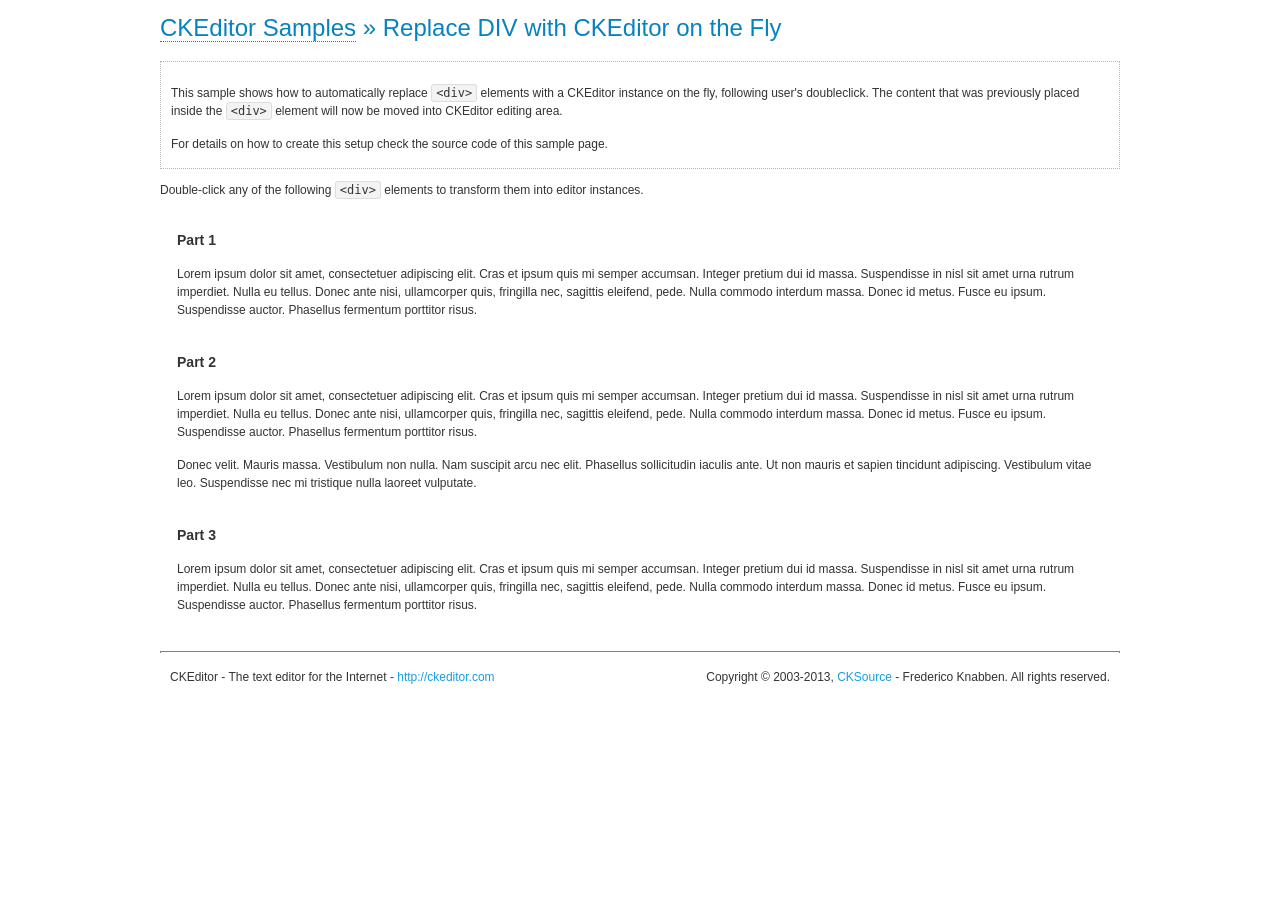
<file: static/js/ckeditor/samples/divreplace.html>
<!DOCTYPE html>
<!--
Copyright (c) 2003-2013, CKSource - Frederico Knabben. All rights reserved.
For licensing, see LICENSE.md or http://ckeditor.com/license
-->
<html>
<head>
	<title>Replace DIV &mdash; CKEditor Sample</title>
	<meta charset="utf-8">
	<script src="../ckeditor.js"></script>
	<link href="sample.css" rel="stylesheet">
	<style>

		div.editable
		{
			border: solid 2px Transparent;
			padding-left: 15px;
			padding-right: 15px;
		}

		div.editable:hover
		{
			border-color: black;
		}

	</style>
	<script>

		// Uncomment the following code to test the "Timeout Loading Method".
		// CKEDITOR.loadFullCoreTimeout = 5;

		window.onload = function() {
			// Listen to the double click event.
			if ( window.addEventListener )
				document.body.addEventListener( 'dblclick', onDoubleClick, false );
			else if ( window.attachEvent )
				document.body.attachEvent( 'ondblclick', onDoubleClick );

		};

		function onDoubleClick( ev ) {
			// Get the element which fired the event. This is not necessarily the
			// element to which the event has been attached.
			var element = ev.target || ev.srcElement;

			// Find out the div that holds this element.
			var name;

			do {
				element = element.parentNode;
			}
			while ( element && ( name = element.nodeName.toLowerCase() ) &&
				( name != 'div' || element.className.indexOf( 'editable' ) == -1 ) && name != 'body' );

			if ( name == 'div' && element.className.indexOf( 'editable' ) != -1 )
				replaceDiv( element );
		}

		var editor;

		function replaceDiv( div ) {
			if ( editor )
				editor.destroy();

			editor = CKEDITOR.replace( div );
		}

	</script>
</head>
<body>
	<h1 class="samples">
		<a href="index.html">CKEditor Samples</a> &raquo; Replace DIV with CKEditor on the Fly
	</h1>
	<div class="description">
		<p>
			This sample shows how to automatically replace <code>&lt;div&gt;</code> elements
			with a CKEditor instance on the fly, following user's doubleclick. The content
			that was previously placed inside the <code>&lt;div&gt;</code> element will now
			be moved into CKEditor editing area.
		</p>
		<p>
			For details on how to create this setup check the source code of this sample page.
		</p>
	</div>
	<p>
		Double-click any of the following <code>&lt;div&gt;</code> elements to transform them into
		editor instances.
	</p>
	<div class="editable">
		<h3>
			Part 1
		</h3>
		<p>
			Lorem ipsum dolor sit amet, consectetuer adipiscing elit. Cras et ipsum quis mi
			semper accumsan. Integer pretium dui id massa. Suspendisse in nisl sit amet urna
			rutrum imperdiet. Nulla eu tellus. Donec ante nisi, ullamcorper quis, fringilla
			nec, sagittis eleifend, pede. Nulla commodo interdum massa. Donec id metus. Fusce
			eu ipsum. Suspendisse auctor. Phasellus fermentum porttitor risus.
		</p>
	</div>
	<div class="editable">
		<h3>
			Part 2
		</h3>
		<p>
			Lorem ipsum dolor sit amet, consectetuer adipiscing elit. Cras et ipsum quis mi
			semper accumsan. Integer pretium dui id massa. Suspendisse in nisl sit amet urna
			rutrum imperdiet. Nulla eu tellus. Donec ante nisi, ullamcorper quis, fringilla
			nec, sagittis eleifend, pede. Nulla commodo interdum massa. Donec id metus. Fusce
			eu ipsum. Suspendisse auctor. Phasellus fermentum porttitor risus.
		</p>
		<p>
			Donec velit. Mauris massa. Vestibulum non nulla. Nam suscipit arcu nec elit. Phasellus
			sollicitudin iaculis ante. Ut non mauris et sapien tincidunt adipiscing. Vestibulum
			vitae leo. Suspendisse nec mi tristique nulla laoreet vulputate.
		</p>
	</div>
	<div class="editable">
		<h3>
			Part 3
		</h3>
		<p>
			Lorem ipsum dolor sit amet, consectetuer adipiscing elit. Cras et ipsum quis mi
			semper accumsan. Integer pretium dui id massa. Suspendisse in nisl sit amet urna
			rutrum imperdiet. Nulla eu tellus. Donec ante nisi, ullamcorper quis, fringilla
			nec, sagittis eleifend, pede. Nulla commodo interdum massa. Donec id metus. Fusce
			eu ipsum. Suspendisse auctor. Phasellus fermentum porttitor risus.
		</p>
	</div>
	<div id="footer">
		<hr>
		<p>
			CKEditor - The text editor for the Internet - <a class="samples" href="http://ckeditor.com/">http://ckeditor.com</a>
		</p>
		<p id="copy">
			Copyright &copy; 2003-2013, <a class="samples" href="http://cksource.com/">CKSource</a> - Frederico
			Knabben. All rights reserved.
		</p>
	</div>
</body>
</html>
</file>
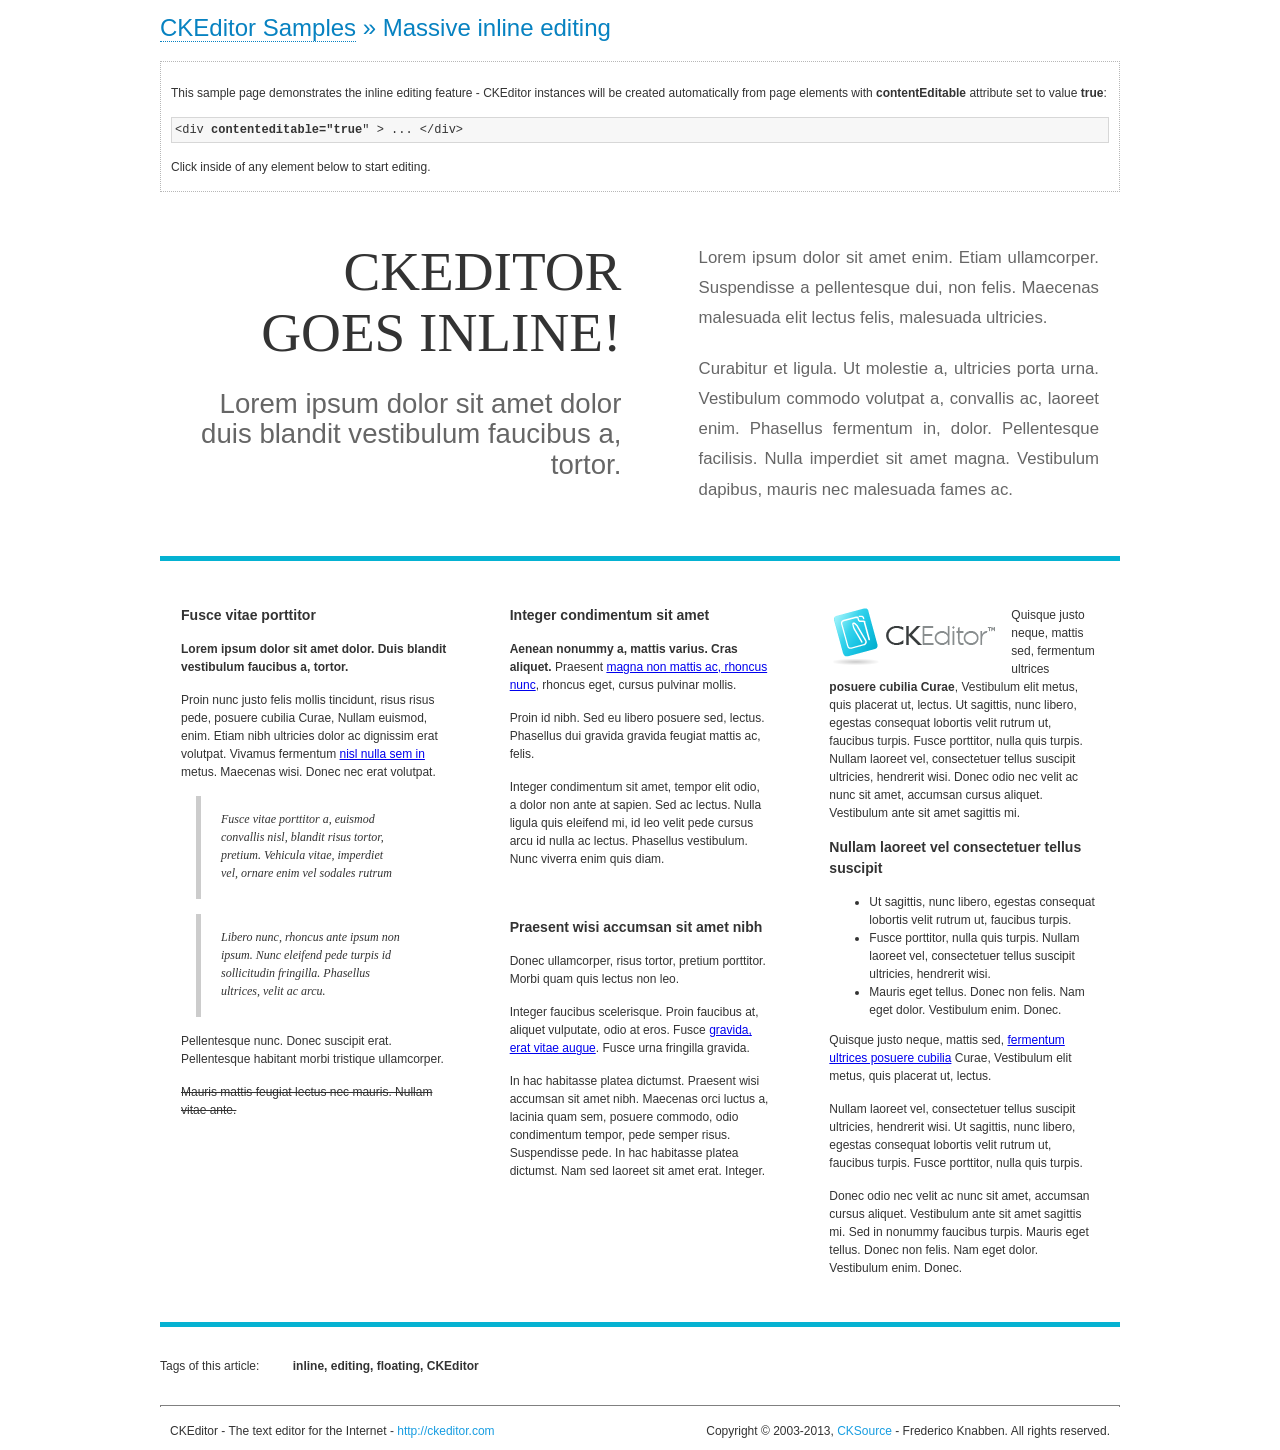
<file: static/js/ckeditor/samples/inlineall.html>
<!DOCTYPE html>
<!--
Copyright (c) 2003-2013, CKSource - Frederico Knabben. All rights reserved.
For licensing, see LICENSE.md or http://ckeditor.com/license
-->
<html>
<head>
	<title>Massive inline editing &mdash; CKEditor Sample</title>
	<meta charset="utf-8">
	<script src="../ckeditor.js"></script>
	<script>

		// This code is generally not necessary, but it is here to demonstrate
		// how to customize specific editor instances on the fly. This fits well
		// this demo because we have editable elements (like headers) that
		// require less features.

		// The "instanceCreated" event is fired for every editor instance created.
		CKEDITOR.on( 'instanceCreated', function( event ) {
			var editor = event.editor,
				element = editor.element;

			// Customize editors for headers and tag list.
			// These editors don't need features like smileys, templates, iframes etc.
			if ( element.is( 'h1', 'h2', 'h3' ) || element.getAttribute( 'id' ) == 'taglist' ) {
				// Customize the editor configurations on "configLoaded" event,
				// which is fired after the configuration file loading and
				// execution. This makes it possible to change the
				// configurations before the editor initialization takes place.
				editor.on( 'configLoaded', function() {

					// Remove unnecessary plugins to make the editor simpler.
					editor.config.removePlugins = 'colorbutton,find,flash,font,' +
						'forms,iframe,image,newpage,removeformat,' +
						'smiley,specialchar,stylescombo,templates';

					// Rearrange the layout of the toolbar.
					editor.config.toolbarGroups = [
						{ name: 'editing',		groups: [ 'basicstyles', 'links' ] },
						{ name: 'undo' },
						{ name: 'clipboard',	groups: [ 'selection', 'clipboard' ] },
						{ name: 'about' }
					];
				});
			}
		});

	</script>
	<link href="sample.css" rel="stylesheet">
	<style>

		/* The following styles are just to make the page look nice. */

		/* Workaround to show Arial Black in Firefox. */
		@font-face
		{
			font-family: 'arial-black';
			src: local('Arial Black');
		}

		*[contenteditable="true"]
		{
			padding: 10px;
		}

		#container
		{
			width: 960px;
			margin: 30px auto 0;
		}

		#header
		{
			overflow: hidden;
			padding: 0 0 30px;
			border-bottom: 5px solid #05B2D2;
			position: relative;
		}

		#headerLeft,
		#headerRight
		{
			width: 49%;
			overflow: hidden;
		}

		#headerLeft
		{
			float: left;
			padding: 10px 1px 1px;
		}

		#headerLeft h2,
		#headerLeft h3
		{
			text-align: right;
			margin: 0;
			overflow: hidden;
			font-weight: normal;
		}

		#headerLeft h2
		{
			font-family: "Arial Black",arial-black;
			font-size: 4.6em;
			line-height: 1.1em;
			text-transform: uppercase;
		}

		#headerLeft h3
		{
			font-size: 2.3em;
			line-height: 1.1em;
			margin: .2em 0 0;
			color: #666;
		}

		#headerRight
		{
			float: right;
			padding: 1px;
		}

		#headerRight p
		{
			line-height: 1.8em;
			text-align: justify;
			margin: 0;
		}

		#headerRight p + p
		{
			margin-top: 20px;
		}

		#headerRight > div
		{
			padding: 20px;
			margin: 0 0 0 30px;
			font-size: 1.4em;
			color: #666;
		}

		#columns
		{
			color: #333;
			overflow: hidden;
			padding: 20px 0;
		}

		#columns > div
		{
			float: left;
			width: 33.3%;
		}

		#columns #column1 > div
		{
			margin-left: 1px;
		}

		#columns #column3 > div
		{
			margin-right: 1px;
		}

		#columns > div > div
		{
			margin: 0px 10px;
			padding: 10px 20px;
		}

		#columns blockquote
		{
			margin-left: 15px;
		}

		#tagLine
		{
			border-top: 5px solid #05B2D2;
			padding-top: 20px;
		}

		#taglist {
			display: inline-block;
			margin-left: 20px;
			font-weight: bold;
			margin: 0 0 0 20px;
		}

	</style>
</head>
<body>
<div>
	<h1 class="samples"><a href="index.html">CKEditor Samples</a> &raquo; Massive inline editing</h1>
	<div class="description">
		<p>This sample page demonstrates the inline editing feature - CKEditor instances will be created automatically from page elements with <strong>contentEditable</strong> attribute set to value <strong>true</strong>:</p>
		<pre class="samples">&lt;div <strong>contenteditable="true</strong>" &gt; ... &lt;/div&gt;</pre>
		<p>Click inside of any element below to start editing.</p>
	</div>
</div>
<div id="container">
	<div id="header">
		<div id="headerLeft">
			<h2 id="sampleTitle" contenteditable="true">
				CKEditor<br> Goes Inline!
			</h2>
			<h3 contenteditable="true">
				Lorem ipsum dolor sit amet dolor duis blandit vestibulum faucibus a, tortor.
			</h3>
		</div>
		<div id="headerRight">
			<div contenteditable="true">
				<p>
					Lorem ipsum dolor sit amet enim. Etiam ullamcorper. Suspendisse a pellentesque dui, non felis. Maecenas malesuada elit lectus felis, malesuada ultricies.
				</p>
				<p>
					Curabitur et ligula. Ut molestie a, ultricies porta urna. Vestibulum commodo volutpat a, convallis ac, laoreet enim. Phasellus fermentum in, dolor. Pellentesque facilisis. Nulla imperdiet sit amet magna. Vestibulum dapibus, mauris nec malesuada fames ac.
				</p>
			</div>
		</div>
	</div>
	<div id="columns">
		<div id="column1">
			<div contenteditable="true">
				<h3>
					Fusce vitae porttitor
				</h3>
				<p>
					<strong>
						Lorem ipsum dolor sit amet dolor. Duis blandit vestibulum faucibus a, tortor.
					</strong>
				</p>
				<p>
					Proin nunc justo felis mollis tincidunt, risus risus pede, posuere cubilia Curae, Nullam euismod, enim. Etiam nibh ultricies dolor ac dignissim erat volutpat. Vivamus fermentum <a href="http://ckeditor.com/">nisl nulla sem in</a> metus. Maecenas wisi. Donec nec erat volutpat.
				</p>
				<blockquote>
					<p>
						Fusce vitae porttitor a, euismod convallis nisl, blandit risus tortor, pretium.
						Vehicula vitae, imperdiet vel, ornare enim vel sodales rutrum
					</p>
				</blockquote>
				<blockquote>
					<p>
						Libero nunc, rhoncus ante ipsum non ipsum. Nunc eleifend pede turpis id sollicitudin fringilla. Phasellus ultrices, velit ac arcu.
					</p>
				</blockquote>
				<p>Pellentesque nunc. Donec suscipit erat. Pellentesque habitant morbi tristique ullamcorper.</p>
				<p><s>Mauris mattis feugiat lectus nec mauris. Nullam vitae ante.</s></p>
			</div>
		</div>
		<div id="column2">
			<div contenteditable="true">
				<h3>
					Integer condimentum sit amet
				</h3>
				<p>
					<strong>Aenean nonummy a, mattis varius. Cras aliquet.</strong>
					Praesent <a href="http://ckeditor.com/">magna non mattis ac, rhoncus nunc</a>, rhoncus eget, cursus pulvinar mollis.</p>
				<p>Proin id nibh. Sed eu libero posuere sed, lectus. Phasellus dui gravida gravida feugiat mattis ac, felis.</p>
				<p>Integer condimentum sit amet, tempor elit odio, a dolor non ante at sapien. Sed ac lectus. Nulla ligula quis eleifend mi, id leo velit pede cursus arcu id nulla ac lectus. Phasellus vestibulum. Nunc viverra enim quis diam.</p>
			</div>
			<div contenteditable="true">
				<h3>
					Praesent wisi accumsan sit amet nibh
				</h3>
				<p>Donec ullamcorper, risus tortor, pretium porttitor. Morbi quam quis lectus non leo.</p>
				<p style="margin-left: 40px; ">Integer faucibus scelerisque. Proin faucibus at, aliquet vulputate, odio at eros. Fusce <a href="http://ckeditor.com/">gravida, erat vitae augue</a>. Fusce urna fringilla gravida.</p>
				<p>In hac habitasse platea dictumst. Praesent wisi accumsan sit amet nibh. Maecenas orci luctus a, lacinia quam sem, posuere commodo, odio condimentum tempor, pede semper risus. Suspendisse pede. In hac habitasse platea dictumst. Nam sed laoreet sit amet erat. Integer.</p>
			</div>
		</div>
		<div id="column3">
			<div contenteditable="true">
				<p>
					<img src="assets/inlineall/logo.png" alt="CKEditor logo" style="float:left">
				</p>
				<p>Quisque justo neque, mattis sed, fermentum ultrices <strong>posuere cubilia Curae</strong>, Vestibulum elit metus, quis placerat ut, lectus. Ut sagittis, nunc libero, egestas consequat lobortis velit rutrum ut, faucibus turpis. Fusce porttitor, nulla quis turpis. Nullam laoreet vel, consectetuer tellus suscipit ultricies, hendrerit wisi. Donec odio nec velit ac nunc sit amet, accumsan cursus aliquet. Vestibulum ante sit amet sagittis mi.</p>
				<h3>
					Nullam laoreet vel consectetuer tellus suscipit
				</h3>
				<ul>
					<li>Ut sagittis, nunc libero, egestas consequat lobortis velit rutrum ut, faucibus turpis.</li>
					<li>Fusce porttitor, nulla quis turpis. Nullam laoreet vel, consectetuer tellus suscipit ultricies, hendrerit wisi.</li>
					<li>Mauris eget tellus. Donec non felis. Nam eget dolor. Vestibulum enim. Donec.</li>
				</ul>
				<p>Quisque justo neque, mattis sed, <a href="http://ckeditor.com/">fermentum ultrices posuere cubilia</a> Curae, Vestibulum elit metus, quis placerat ut, lectus.</p>
				<p>Nullam laoreet vel, consectetuer tellus suscipit ultricies, hendrerit wisi. Ut sagittis, nunc libero, egestas consequat lobortis velit rutrum ut, faucibus turpis. Fusce porttitor, nulla quis turpis.</p>
				<p>Donec odio nec velit ac nunc sit amet, accumsan cursus aliquet. Vestibulum ante sit amet sagittis mi. Sed in nonummy faucibus turpis. Mauris eget tellus. Donec non felis. Nam eget dolor. Vestibulum enim. Donec.</p>
			</div>
		</div>
	</div>
	<div id="tagLine">
		Tags of this article:
		<p id="taglist" contenteditable="true">
			inline, editing, floating, CKEditor
		</p>
	</div>
</div>
<div id="footer">
	<hr>
	<p>
		CKEditor - The text editor for the Internet - <a class="samples" href="http://ckeditor.com/">
			http://ckeditor.com</a>
	</p>
	<p id="copy">
		Copyright &copy; 2003-2013, <a class="samples" href="http://cksource.com/">CKSource</a>
		- Frederico Knabben. All rights reserved.
	</p>
</div>
</body>
</html>
</file>
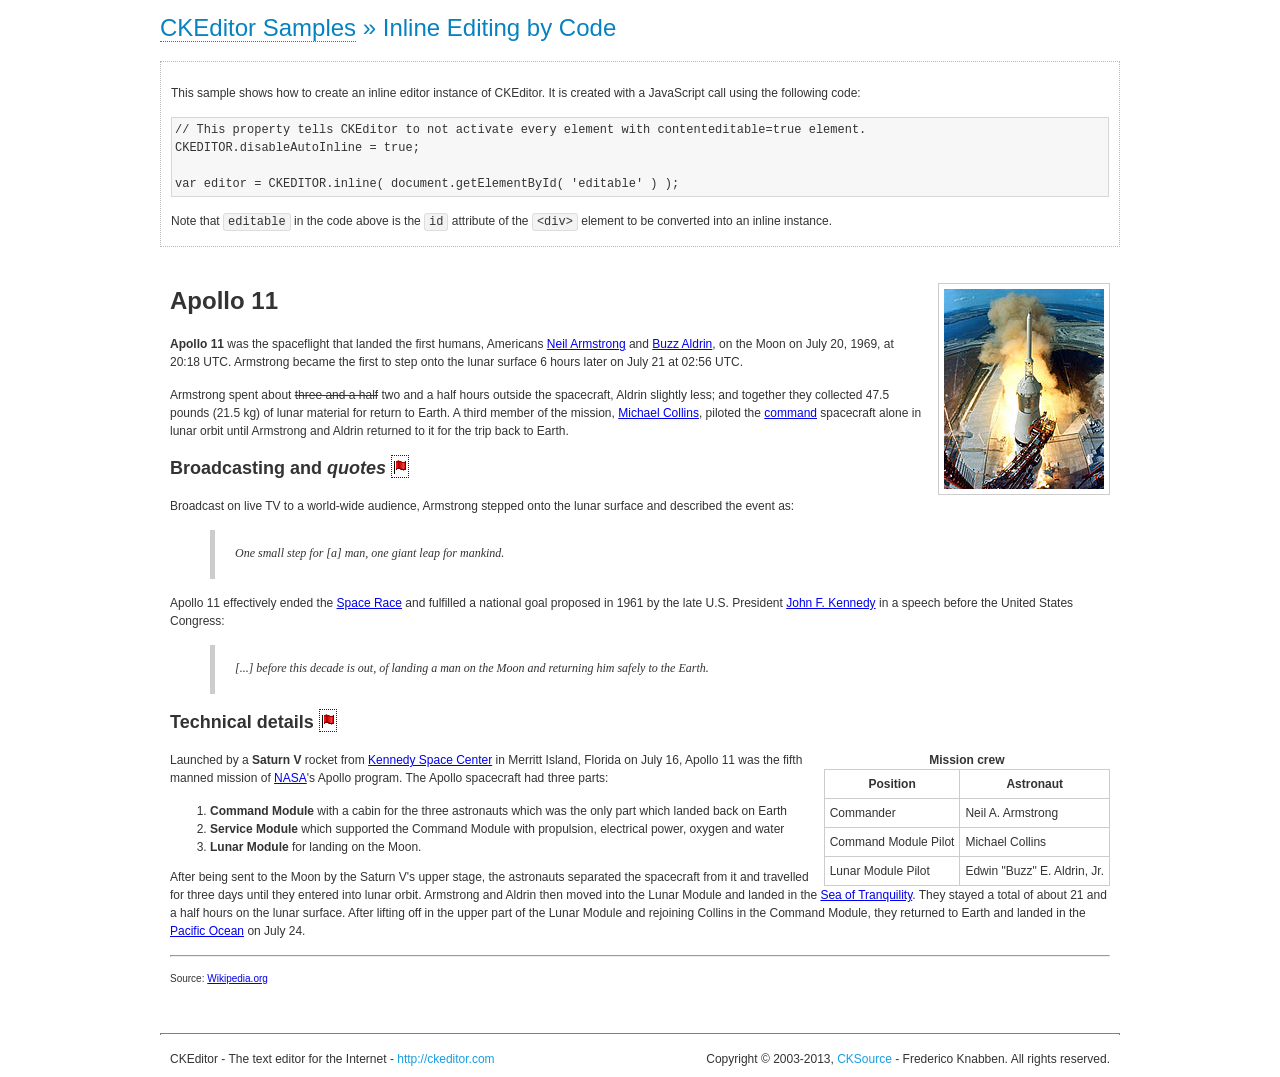
<file: static/js/ckeditor/samples/inlinebycode.html>
<!DOCTYPE html>
<!--
Copyright (c) 2003-2013, CKSource - Frederico Knabben. All rights reserved.
For licensing, see LICENSE.md or http://ckeditor.com/license
-->
<html>
<head>
	<title>Inline Editing by Code &mdash; CKEditor Sample</title>
	<meta charset="utf-8">
	<script src="../ckeditor.js"></script>
	<link href="sample.css" rel="stylesheet">
	<style>

		#editable
		{
			padding: 10px;
			float: left;
		}

	</style>
</head>
<body>
	<h1 class="samples">
		<a href="index.html">CKEditor Samples</a> &raquo; Inline Editing by Code
	</h1>
	<div class="description">
		<p>
			This sample shows how to create an inline editor instance of CKEditor. It is created
			with a JavaScript call using the following code:
		</p>
<pre class="samples">
// This property tells CKEditor to not activate every element with contenteditable=true element.
CKEDITOR.disableAutoInline = true;

var editor = CKEDITOR.inline( document.getElementById( 'editable' ) );
</pre>
		<p>
			Note that <code>editable</code> in the code above is the <code>id</code>
			attribute of the <code>&lt;div&gt;</code> element to be converted into an inline instance.
		</p>
	</div>
	<div id="editable" contenteditable="true">
		<h1><img alt="Saturn V carrying Apollo 11" class="right" src="assets/sample.jpg" /> Apollo 11</h1>

		<p><b>Apollo 11</b> was the spaceflight that landed the first humans, Americans <a href="http://en.wikipedia.org/wiki/Neil_Armstrong" title="Neil Armstrong">Neil Armstrong</a> and <a href="http://en.wikipedia.org/wiki/Buzz_Aldrin" title="Buzz Aldrin">Buzz Aldrin</a>, on the Moon on July 20, 1969, at 20:18 UTC. Armstrong became the first to step onto the lunar surface 6 hours later on July 21 at 02:56 UTC.</p>

		<p>Armstrong spent about <s>three and a half</s> two and a half hours outside the spacecraft, Aldrin slightly less; and together they collected 47.5 pounds (21.5&nbsp;kg) of lunar material for return to Earth. A third member of the mission, <a href="http://en.wikipedia.org/wiki/Michael_Collins_(astronaut)" title="Michael Collins (astronaut)">Michael Collins</a>, piloted the <a href="http://en.wikipedia.org/wiki/Apollo_Command/Service_Module" title="Apollo Command/Service Module">command</a> spacecraft alone in lunar orbit until Armstrong and Aldrin returned to it for the trip back to Earth.</p>

		<h2>Broadcasting and <em>quotes</em> <a id="quotes" name="quotes"></a></h2>

		<p>Broadcast on live TV to a world-wide audience, Armstrong stepped onto the lunar surface and described the event as:</p>

		<blockquote>
			<p>One small step for [a] man, one giant leap for mankind.</p>
		</blockquote>

		<p>Apollo 11 effectively ended the <a href="http://en.wikipedia.org/wiki/Space_Race" title="Space Race">Space Race</a> and fulfilled a national goal proposed in 1961 by the late U.S. President <a href="http://en.wikipedia.org/wiki/John_F._Kennedy" title="John F. Kennedy">John F. Kennedy</a> in a speech before the United States Congress:</p>

		<blockquote>
			<p>[...] before this decade is out, of landing a man on the Moon and returning him safely to the Earth.</p>
		</blockquote>

		<h2>Technical details <a id="tech-details" name="tech-details"></a></h2>

		<table align="right" border="1" bordercolor="#ccc" cellpadding="5" cellspacing="0" style="border-collapse:collapse;margin:10px 0 10px 15px;">
			<caption><strong>Mission crew</strong></caption>
			<thead>
			<tr>
				<th scope="col">Position</th>
				<th scope="col">Astronaut</th>
			</tr>
			</thead>
			<tbody>
			<tr>
				<td>Commander</td>
				<td>Neil A. Armstrong</td>
			</tr>
			<tr>
				<td>Command Module Pilot</td>
				<td>Michael Collins</td>
			</tr>
			<tr>
				<td>Lunar Module Pilot</td>
				<td>Edwin &quot;Buzz&quot; E. Aldrin, Jr.</td>
			</tr>
			</tbody>
		</table>

		<p>Launched by a <strong>Saturn V</strong> rocket from <a href="http://en.wikipedia.org/wiki/Kennedy_Space_Center" title="Kennedy Space Center">Kennedy Space Center</a> in Merritt Island, Florida on July 16, Apollo 11 was the fifth manned mission of <a href="http://en.wikipedia.org/wiki/NASA" title="NASA">NASA</a>&#39;s Apollo program. The Apollo spacecraft had three parts:</p>

		<ol>
			<li><strong>Command Module</strong> with a cabin for the three astronauts which was the only part which landed back on Earth</li>
			<li><strong>Service Module</strong> which supported the Command Module with propulsion, electrical power, oxygen and water</li>
			<li><strong>Lunar Module</strong> for landing on the Moon.</li>
		</ol>

		<p>After being sent to the Moon by the Saturn V&#39;s upper stage, the astronauts separated the spacecraft from it and travelled for three days until they entered into lunar orbit. Armstrong and Aldrin then moved into the Lunar Module and landed in the <a href="http://en.wikipedia.org/wiki/Mare_Tranquillitatis" title="Mare Tranquillitatis">Sea of Tranquility</a>. They stayed a total of about 21 and a half hours on the lunar surface. After lifting off in the upper part of the Lunar Module and rejoining Collins in the Command Module, they returned to Earth and landed in the <a href="http://en.wikipedia.org/wiki/Pacific_Ocean" title="Pacific Ocean">Pacific Ocean</a> on July 24.</p>

		<hr />
		<p style="text-align: right;"><small>Source: <a href="http://en.wikipedia.org/wiki/Apollo_11">Wikipedia.org</a></small></p>
	</div>

	<script>
		// We need to turn off the automatic editor creation first.
		CKEDITOR.disableAutoInline = true;

		var editor = CKEDITOR.inline( 'editable' );
	</script>
	<div id="footer">
		<hr>
		<p contenteditable="true">
			CKEditor - The text editor for the Internet - <a class="samples" href="http://ckeditor.com/">
				http://ckeditor.com</a>
		</p>
		<p id="copy">
			Copyright &copy; 2003-2013, <a class="samples" href="http://cksource.com/">CKSource</a>
			- Frederico Knabben. All rights reserved.
		</p>
	</div>
</body>
</html>
</file>
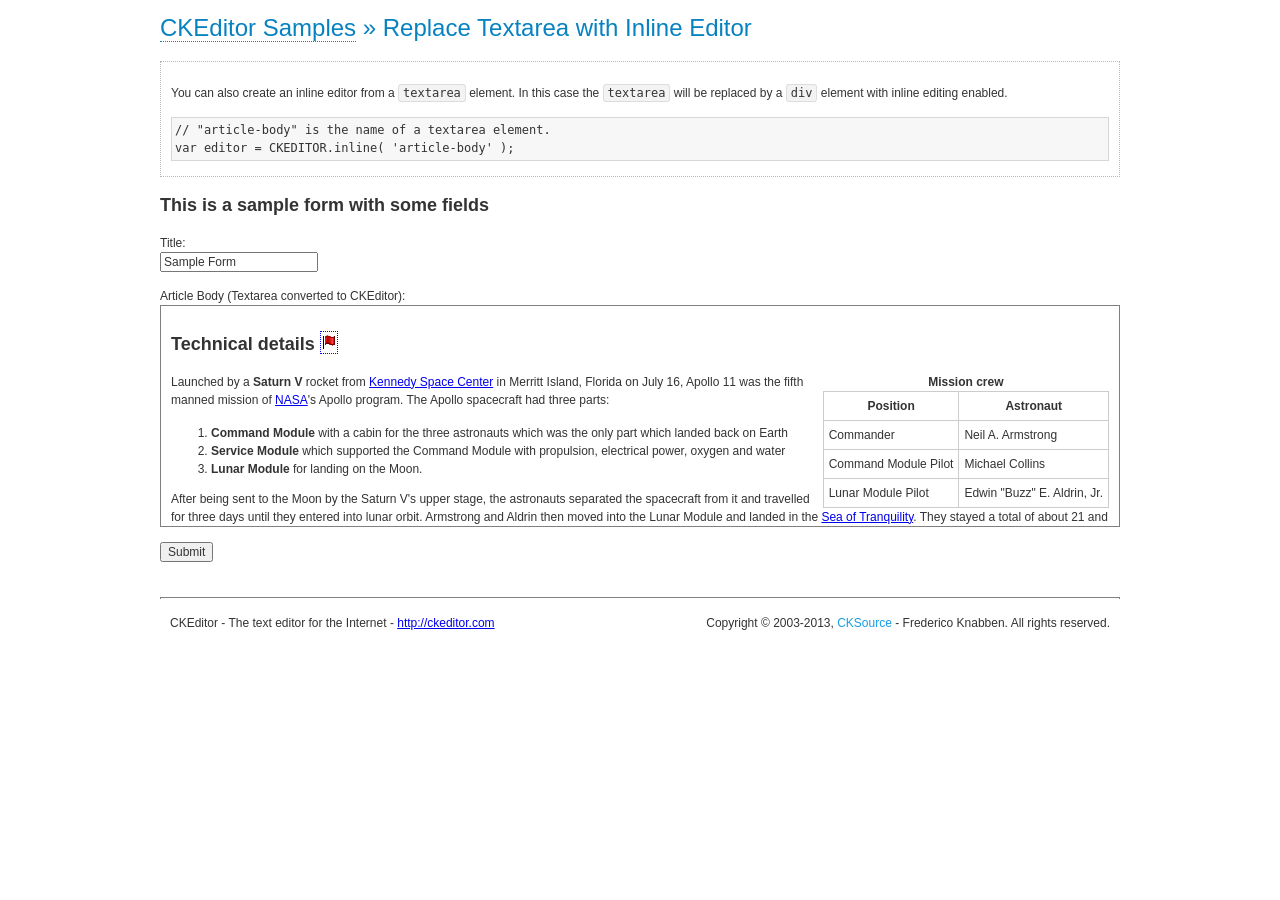
<file: static/js/ckeditor/samples/inlinetextarea.html>
<!DOCTYPE html>
<!--
Copyright (c) 2003-2013, CKSource - Frederico Knabben. All rights reserved.
For licensing, see LICENSE.md or http://ckeditor.com/license
-->
<html>
<head>
	<title>Replace Textarea with Inline Editor &mdash; CKEditor Sample</title>
	<meta charset="utf-8">
	<script src="../ckeditor.js"></script>
	<link href="sample.css" rel="stylesheet">
	<style>

		/* Style the CKEditor element to look like a textfield */
		.cke_textarea_inline
		{
			padding: 10px;
			height: 200px;
			overflow: auto;

			border: 1px solid gray;
			-webkit-appearance: textfield;
		}

	</style>
</head>
<body>
	<h1 class="samples">
		<a href="index.html">CKEditor Samples</a> &raquo; Replace Textarea with Inline Editor
	</h1>
	<div class="description">
		<p>
			You can also create an inline editor from a <code>textarea</code>
			element. In this case the <code>textarea</code> will be replaced
			by a <code>div</code> element with inline editing enabled.
		</p>
<pre class="samples">
// "article-body" is the name of a textarea element.
var editor = CKEDITOR.inline( 'article-body' );
</pre>
	</div>
	<form action="sample_posteddata.php" method="post">
		<h2>This is a sample form with some fields</h2>
		<p>
			Title:<br>
			<input type="text" name="title" value="Sample Form"></p>
		<p>
			Article Body (Textarea converted to CKEditor):<br>
			<textarea name="article-body" style="height: 200px">
				&lt;h2&gt;Technical details &lt;a id="tech-details" name="tech-details"&gt;&lt;/a&gt;&lt;/h2&gt;

				&lt;table align="right" border="1" bordercolor="#ccc" cellpadding="5" cellspacing="0" style="border-collapse:collapse;margin:10px 0 10px 15px;"&gt;
					&lt;caption&gt;&lt;strong&gt;Mission crew&lt;/strong&gt;&lt;/caption&gt;
					&lt;thead&gt;
					&lt;tr&gt;
						&lt;th scope="col"&gt;Position&lt;/th&gt;
						&lt;th scope="col"&gt;Astronaut&lt;/th&gt;
					&lt;/tr&gt;
					&lt;/thead&gt;
					&lt;tbody&gt;
					&lt;tr&gt;
						&lt;td&gt;Commander&lt;/td&gt;
						&lt;td&gt;Neil A. Armstrong&lt;/td&gt;
					&lt;/tr&gt;
					&lt;tr&gt;
						&lt;td&gt;Command Module Pilot&lt;/td&gt;
						&lt;td&gt;Michael Collins&lt;/td&gt;
					&lt;/tr&gt;
					&lt;tr&gt;
						&lt;td&gt;Lunar Module Pilot&lt;/td&gt;
						&lt;td&gt;Edwin &quot;Buzz&quot; E. Aldrin, Jr.&lt;/td&gt;
					&lt;/tr&gt;
					&lt;/tbody&gt;
				&lt;/table&gt;

				&lt;p&gt;Launched by a &lt;strong&gt;Saturn V&lt;/strong&gt; rocket from &lt;a href="http://en.wikipedia.org/wiki/Kennedy_Space_Center" title="Kennedy Space Center"&gt;Kennedy Space Center&lt;/a&gt; in Merritt Island, Florida on July 16, Apollo 11 was the fifth manned mission of &lt;a href="http://en.wikipedia.org/wiki/NASA" title="NASA"&gt;NASA&lt;/a&gt;&#39;s Apollo program. The Apollo spacecraft had three parts:&lt;/p&gt;

				&lt;ol&gt;
					&lt;li&gt;&lt;strong&gt;Command Module&lt;/strong&gt; with a cabin for the three astronauts which was the only part which landed back on Earth&lt;/li&gt;
					&lt;li&gt;&lt;strong&gt;Service Module&lt;/strong&gt; which supported the Command Module with propulsion, electrical power, oxygen and water&lt;/li&gt;
					&lt;li&gt;&lt;strong&gt;Lunar Module&lt;/strong&gt; for landing on the Moon.&lt;/li&gt;
				&lt;/ol&gt;

				&lt;p&gt;After being sent to the Moon by the Saturn V&#39;s upper stage, the astronauts separated the spacecraft from it and travelled for three days until they entered into lunar orbit. Armstrong and Aldrin then moved into the Lunar Module and landed in the &lt;a href="http://en.wikipedia.org/wiki/Mare_Tranquillitatis" title="Mare Tranquillitatis"&gt;Sea of Tranquility&lt;/a&gt;. They stayed a total of about 21 and a half hours on the lunar surface. After lifting off in the upper part of the Lunar Module and rejoining Collins in the Command Module, they returned to Earth and landed in the &lt;a href="http://en.wikipedia.org/wiki/Pacific_Ocean" title="Pacific Ocean"&gt;Pacific Ocean&lt;/a&gt; on July 24.&lt;/p&gt;

				&lt;hr /&gt;
				&lt;p style="text-align: right;"&gt;&lt;small&gt;Source: &lt;a href="http://en.wikipedia.org/wiki/Apollo_11"&gt;Wikipedia.org&lt;/a&gt;&lt;/small&gt;&lt;/p&gt;
			</textarea>
		</p>
		<p>
			<input type="submit" value="Submit">
		</p>
	</form>

	<script>
		CKEDITOR.inline( 'article-body' );
	</script>
	<div id="footer">
		<hr>
		<p contenteditable="true">
			CKEditor - The text editor for the Internet - <a class="samples" href="http://ckeditor.com/">
				http://ckeditor.com</a>
		</p>
		<p id="copy">
			Copyright &copy; 2003-2013, <a class="samples" href="http://cksource.com/">CKSource</a>
			- Frederico Knabben. All rights reserved.
		</p>
	</div>
</body>
</html>
</file>
<file: static/js/ckeditor/samples/sample.css>
/*
Copyright (c) 2003-2013, CKSource - Frederico Knabben. All rights reserved.
For licensing, see LICENSE.md or http://ckeditor.com/license
*/

html, body, h1, h2, h3, h4, h5, h6, div, span, blockquote, p, address, form, fieldset, img, ul, ol, dl, dt, dd, li, hr, table, td, th, strong, em, sup, sub, dfn, ins, del, q, cite, var, samp, code, kbd, tt, pre
{
	line-height: 1.5em;
}

body
{
	padding: 10px 30px;
}

input, textarea, select, option, optgroup, button, td, th
{
	font-size: 100%;
}

pre, code, kbd, samp, tt
{
	font-family: monospace,monospace;
	font-size: 1em;
}

body {
    width: 960px;
    margin: 0 auto;
}

code
{
	background: #f3f3f3;
	border: 1px solid #ddd;
	padding: 1px 4px;

	-moz-border-radius: 3px;
	-webkit-border-radius: 3px;
	border-radius: 3px;
}

abbr
{
	border-bottom: 1px dotted #555;
	cursor: pointer;
}

.new, .beta
{
	text-transform: uppercase;
	font-size: 10px;
	font-weight: bold;
	padding: 1px 4px;
	margin: 0 0 0 5px;
	color: #fff;
	float: right;

	-moz-border-radius: 3px;
	-webkit-border-radius: 3px;
	border-radius: 3px;
}

.new
{
	background: #FF7E00;
	border: 1px solid #DA8028;
	text-shadow: 0 1px 0 #C97626;

	-moz-box-shadow: 0 2px 3px 0 #FFA54E inset;
	-webkit-box-shadow: 0 2px 3px 0 #FFA54E inset;
	box-shadow: 0 2px 3px 0 #FFA54E inset;
}

.beta
{
	background: #18C0DF;
	border: 1px solid #19AAD8;
	text-shadow: 0 1px 0 #048CAD;
	font-style: italic;

	-moz-box-shadow: 0 2px 3px 0 #50D4FD inset;
	-webkit-box-shadow: 0 2px 3px 0 #50D4FD inset;
	box-shadow: 0 2px 3px 0 #50D4FD inset;
}

h1.samples
{
	color: #0782C1;
	font-size: 200%;
	font-weight: normal;
	margin: 0;
	padding: 0;
}

h1.samples a
{
	color: #0782C1;
	text-decoration: none;
	border-bottom: 1px dotted #0782C1;
}

.samples a:hover
{
	border-bottom: 1px dotted #0782C1;
}

h2.samples
{
	color: #000000;
	font-size: 130%;
	margin: 15px 0 0 0;
	padding: 0;
}

p, blockquote, address, form, pre, dl, h1.samples, h2.samples
{
	margin-bottom: 15px;
}

ul.samples
{
	margin-bottom: 15px;
}

.clear
{
	clear: both;
}

fieldset
{
	margin: 0;
	padding: 10px;
}

body, input, textarea
{
	color: #333333;
	font-family: Arial, Helvetica, sans-serif;
}

body
{
	font-size: 75%;
}

a.samples
{
	color: #189DE1;
	text-decoration: none;
}

form
{
	margin: 0;
	padding: 0;
}

pre.samples
{
	background-color: #F7F7F7;
	border: 1px solid #D7D7D7;
	overflow: auto;
	padding: 0.25em;
	white-space: pre-wrap; /* CSS 2.1 */
	word-wrap: break-word; /* IE7 */
	-moz-tab-size: 4;
	-o-tab-size: 4;
	-webkit-tab-size: 4;
	tab-size: 4;
}

#footer
{
	clear: both;
	padding-top: 10px;
}

#footer hr
{
	margin: 10px 0 15px 0;
	height: 1px;
	border: solid 1px gray;
	border-bottom: none;
}

#footer p
{
	margin: 0 10px 10px 10px;
	float: left;
}

#footer #copy
{
	float: right;
}

#outputSample
{
	width: 100%;
	table-layout: fixed;
}

#outputSample thead th
{
	color: #dddddd;
	background-color: #999999;
	padding: 4px;
	white-space: nowrap;
}

#outputSample tbody th
{
	vertical-align: top;
	text-align: left;
}

#outputSample pre
{
	margin: 0;
	padding: 0;
}

.description
{
	border: 1px dotted #B7B7B7;
	margin-bottom: 10px;
	padding: 10px 10px 0;
	overflow: hidden;
}

label
{
	display: block;
	margin-bottom: 6px;
}

/**
 *	CKEditor editables are automatically set with the "cke_editable" class
 *	plus cke_editable_(inline|themed) depending on the editor type.
 */

/* Style a bit the inline editables. */
.cke_editable.cke_editable_inline
{
	cursor: pointer;
}

/* Once an editable element gets focused, the "cke_focus" class is
   added to it, so we can style it differently. */
.cke_editable.cke_editable_inline.cke_focus
{
	box-shadow: inset 0px 0px 20px 3px #ddd, inset 0 0 1px #000;
	outline: none;
	background: #eee;
	cursor: text;
}

/* Avoid pre-formatted overflows inline editable. */
.cke_editable_inline pre
{
	white-space: pre-wrap;
	word-wrap: break-word;
}

/**
 *	Samples index styles.
 */

.twoColumns,
.twoColumnsLeft,
.twoColumnsRight
{
	overflow: hidden;
}

.twoColumnsLeft,
.twoColumnsRight
{
	width: 45%;
}

.twoColumnsLeft
{
	float: left;
}

.twoColumnsRight
{
	float: right;
}

dl.samples
{
	padding: 0 0 0 40px;
}
dl.samples > dt
{
	display: list-item;
	list-style-type: disc;
	list-style-position: outside;
	margin: 0 0 3px;
}
dl.samples > dd
{
	margin: 0 0 3px;
}
.warning
{
    color: #ff0000;
	background-color: #FFCCBA;
    border: 2px dotted #ff0000;
	padding: 15px 10px;
	margin: 10px 0;
}

/* Used on inline samples */

blockquote
{
	font-style: italic;
	font-family: Georgia, Times, "Times New Roman", serif;
	padding: 2px 0;
	border-style: solid;
	border-color: #ccc;
	border-width: 0;
}

.cke_contents_ltr blockquote
{
	padding-left: 20px;
	padding-right: 8px;
	border-left-width: 5px;
}

.cke_contents_rtl blockquote
{
	padding-left: 8px;
	padding-right: 20px;
	border-right-width: 5px;
}

img.right {
    border: 1px solid #ccc;
    float: right;
    margin-left: 15px;
    padding: 5px;
}

img.left {
    border: 1px solid #ccc;
    float: left;
    margin-right: 15px;
    padding: 5px;
}
</file>
